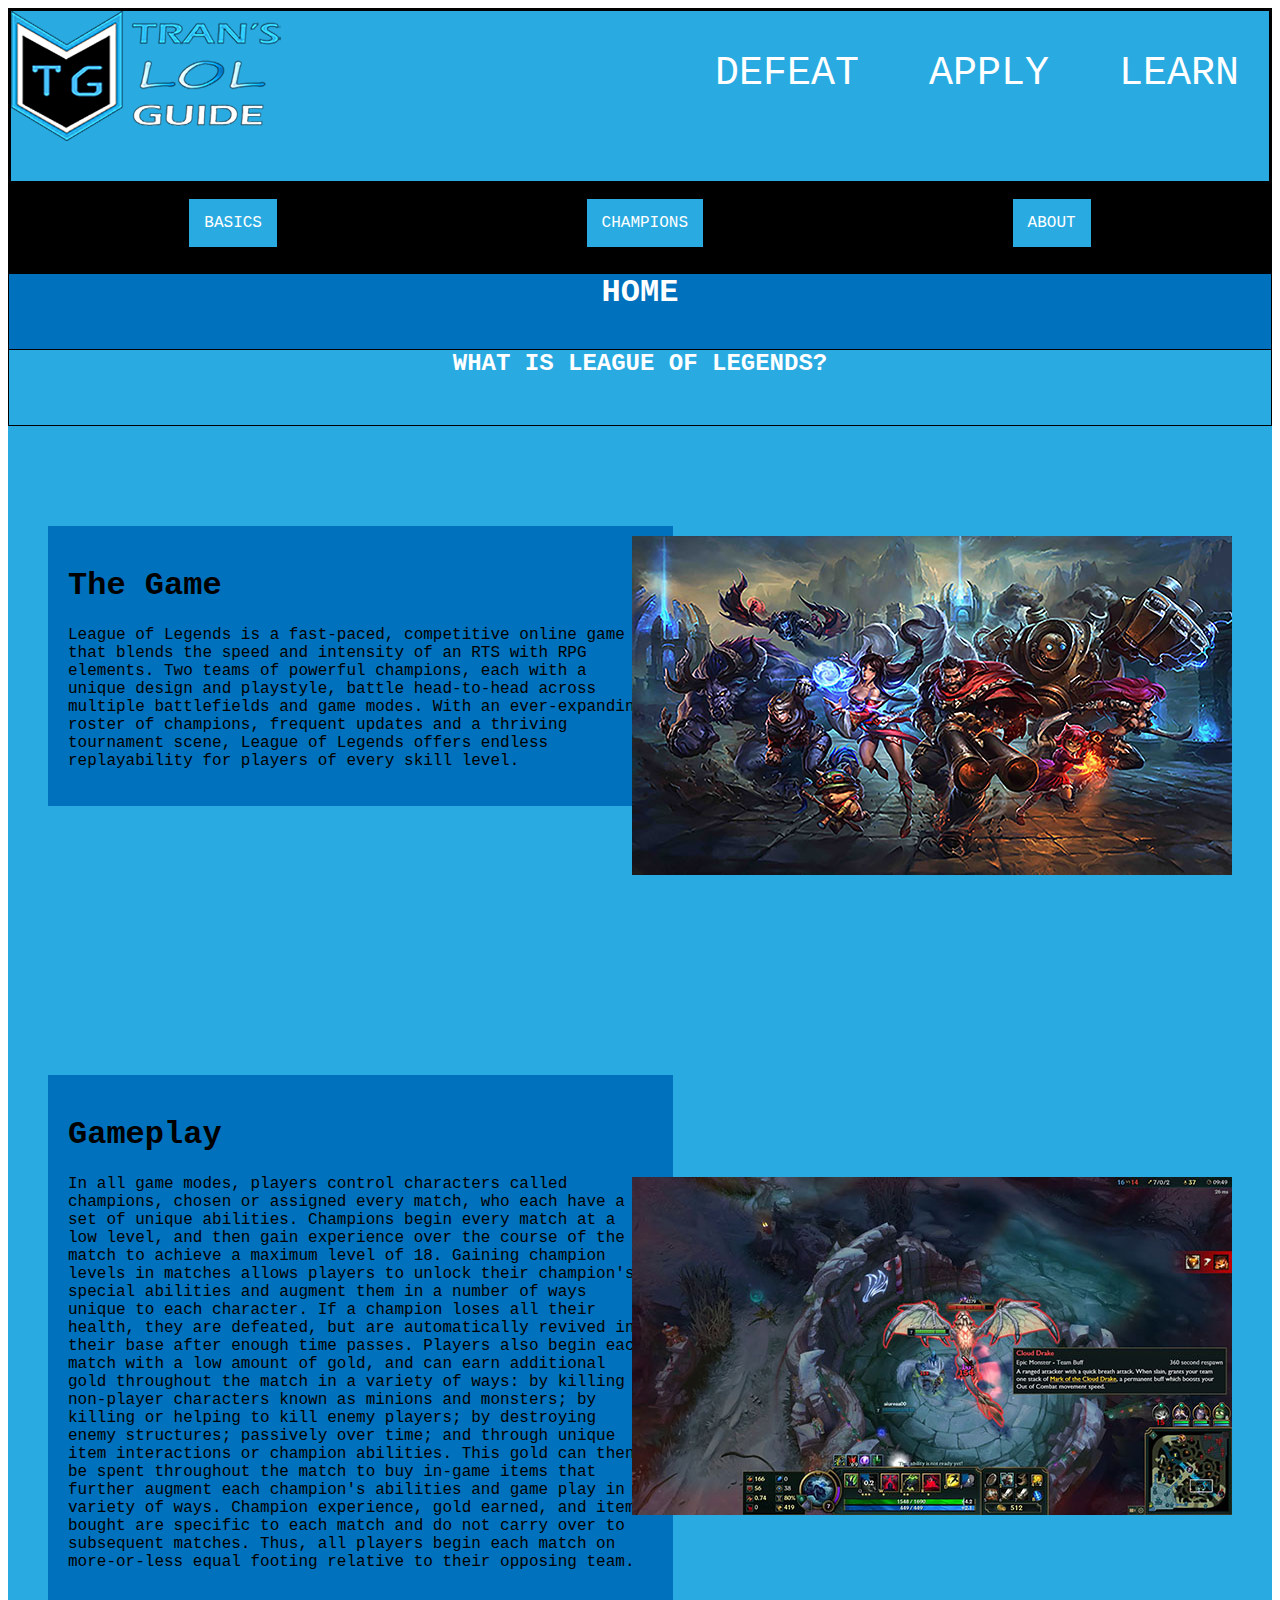
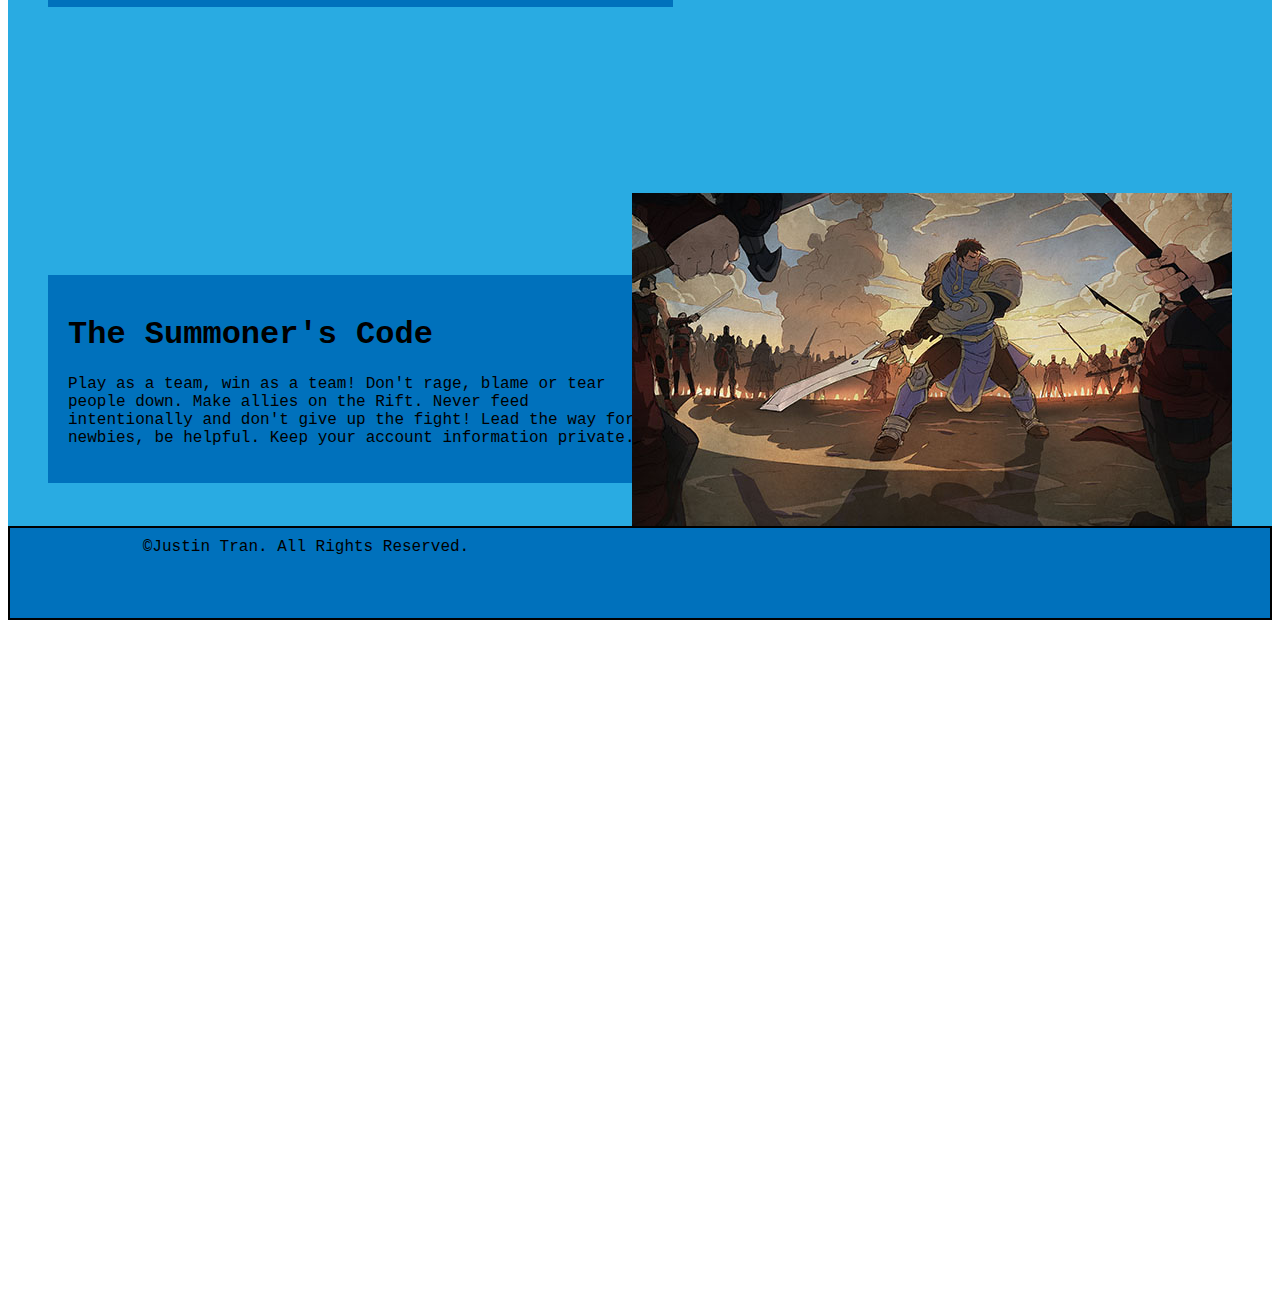
<file: index.html>
<!DOCTYPE html>
<html>
<head>
	<link rel="stylesheet" type="text/css" href="css/style.css"/>
	<title>Justin Tran's League of Legends Guide</title>
</head>
<body>
	<header>
		<section class="learn">
	<a href="file:///C:/Users/sjcsweb/Desktop/logodesign/index.html">
	<img src="images/logo1.png">
	</a>
	<ul class="apply">LEARN</ul>
	<ul class="apply">APPLY</ul>
	<ul class="apply">DEFEAT</ul>
		</section>
	</header>
		<section class="basics">
			<a href="file:///C:/Users/sjcsweb/Desktop/logodesign/index2.html" class="champions" id="ab">BASICS</a>
			<a href="file:///C:/Users/sjcsweb/Desktop/logodesign/index3.html" class="champions" id="ab">CHAMPIONS</a>
			<a href="file:///C:/Users/sjcsweb/Desktop/logodesign/index4.html" class="champions" id="ab">ABOUT</a>
		</section>
	<h1 class="home">
		HOME
	</h1>
	<h2 class="what">
		WHAT IS LEAGUE OF LEGENDS?
	</h2>
	<div class="wrapper">
		<section>
		<article class="game1">
			<header>
			<h1>The Game</h1>
			<p>League of Legends is a fast-paced, competitive online game that blends the speed and intensity of an RTS with RPG elements. Two teams of powerful champions, each with a unique design and playstyle, battle head-to-head across multiple battlefields and game modes. With an ever-expanding roster of champions, frequent updates and a thriving tournament scene, League of Legends offers endless replayability for players of every skill level.</p>
			</header>
		</article>
		</section>
		<img src="images/maxresdefault.jpg" id="lol" class="imagestyle1">
		<section>
			<article class="game2">
				<header>
					<h1>Gameplay</h1>
				<p>In all game modes, players control characters called champions, chosen or assigned every match, who each have a set of unique abilities. Champions begin every match at a low level, and then gain experience over the course of the match to achieve a maximum level of 18. Gaining champion levels in matches allows players to unlock their champion's special abilities and augment them in a number of ways unique to each character. If a champion loses all their health, they are defeated, but are automatically revived in their base after enough time passes. Players also begin each match with a low amount of gold, and can earn additional gold throughout the match in a variety of ways: by killing non-player characters known as minions and monsters; by killing or helping to kill enemy players; by destroying enemy structures; passively over time; and through unique item interactions or champion abilities. This gold can then be spent throughout the match to buy in-game items that further augment each champion's abilities and game play in a variety of ways. Champion experience, gold earned, and items bought are specific to each match and do not carry over to subsequent matches. Thus, all players begin each match on more-or-less equal footing relative to their opposing team.</p>
				</header>
			</article>
		</section>
		<img src="images/dragon.jpg" id="lol" class="imagestyle2">
		<section>
			<article class="game3">
				<header>
					<h1>The Summoner's Code</h1>
				<p>Play as a team, win as a team! Don't rage, blame or tear people down. Make allies on the Rift. Never feed intentionally and don't give up the fight! Lead the way for newbies, be helpful. Keep your account information private.</p>
				</header>
			</article>
		</section>
		<img src="images/4.jpg" id="lol" class="imagestyle3">
	</div>
	<footer>©Justin Tran. All Rights Reserved.</footer>
</body>
</html>
</file>
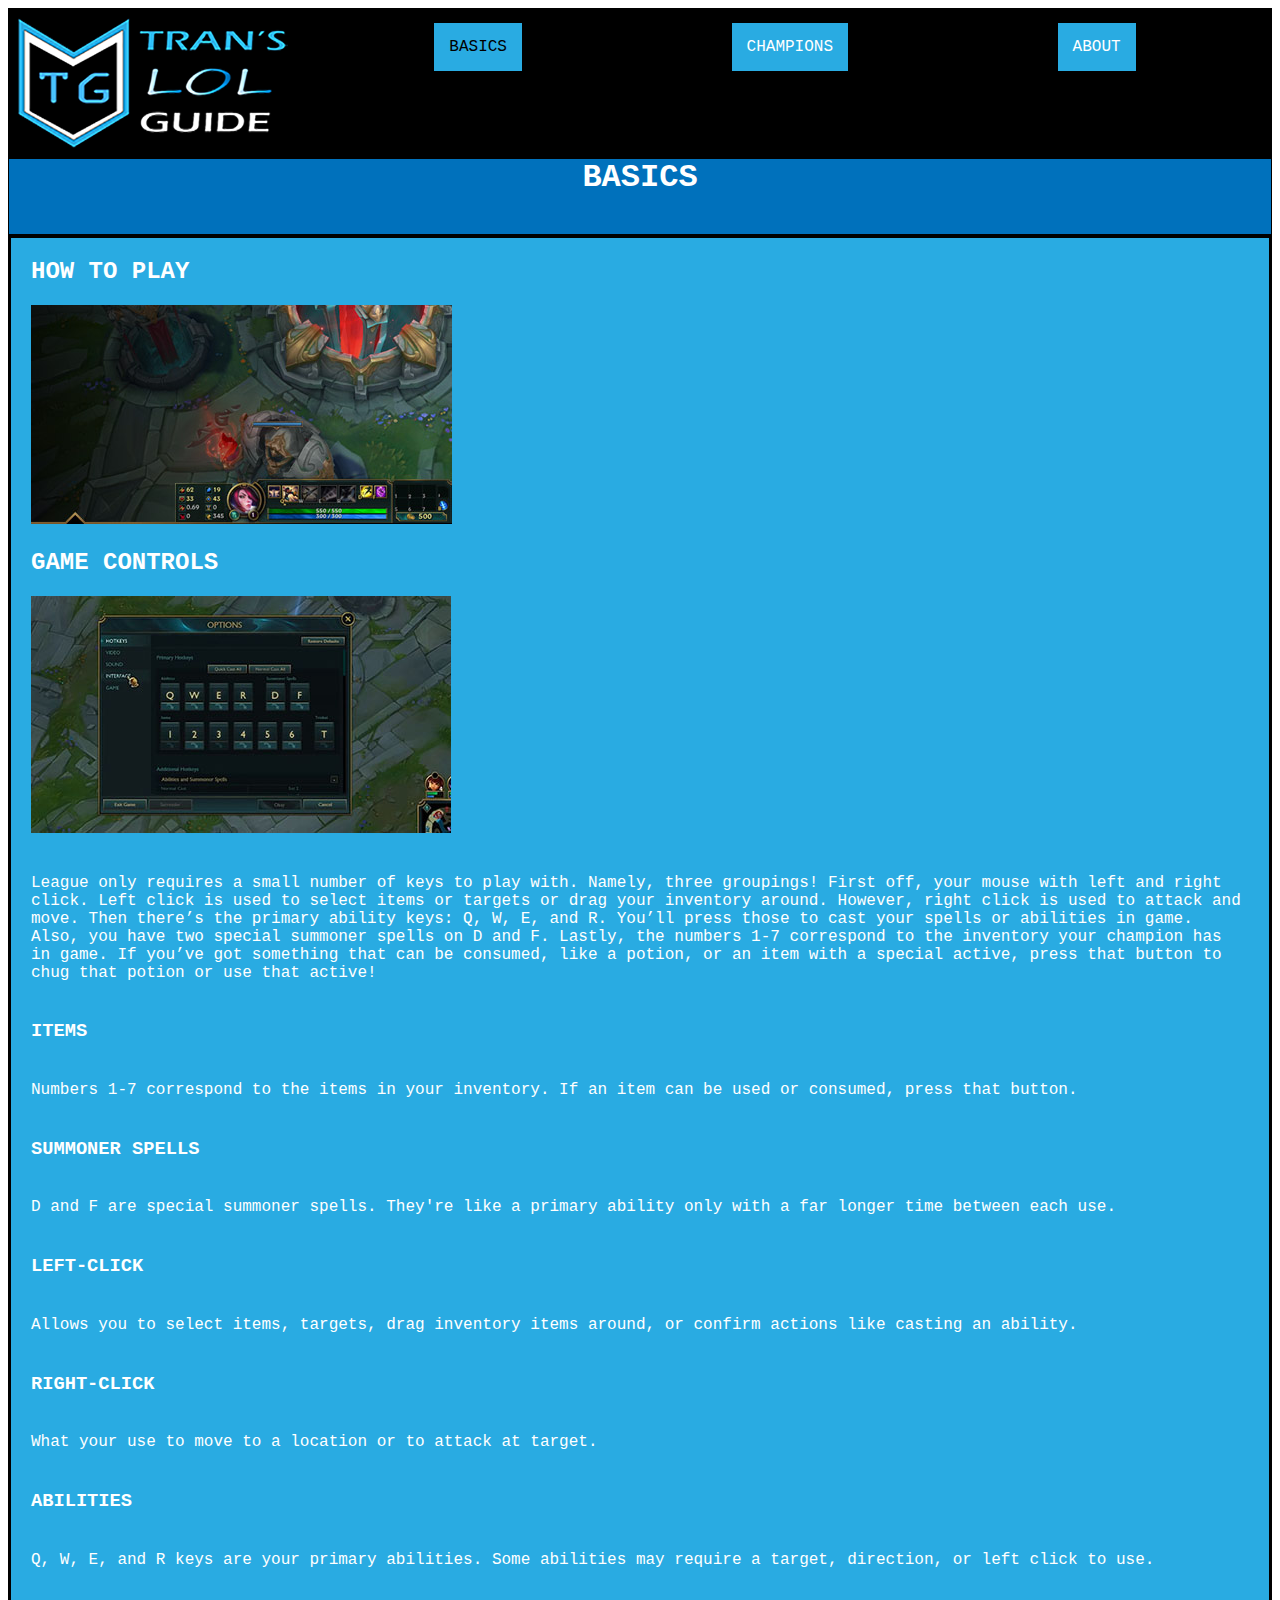
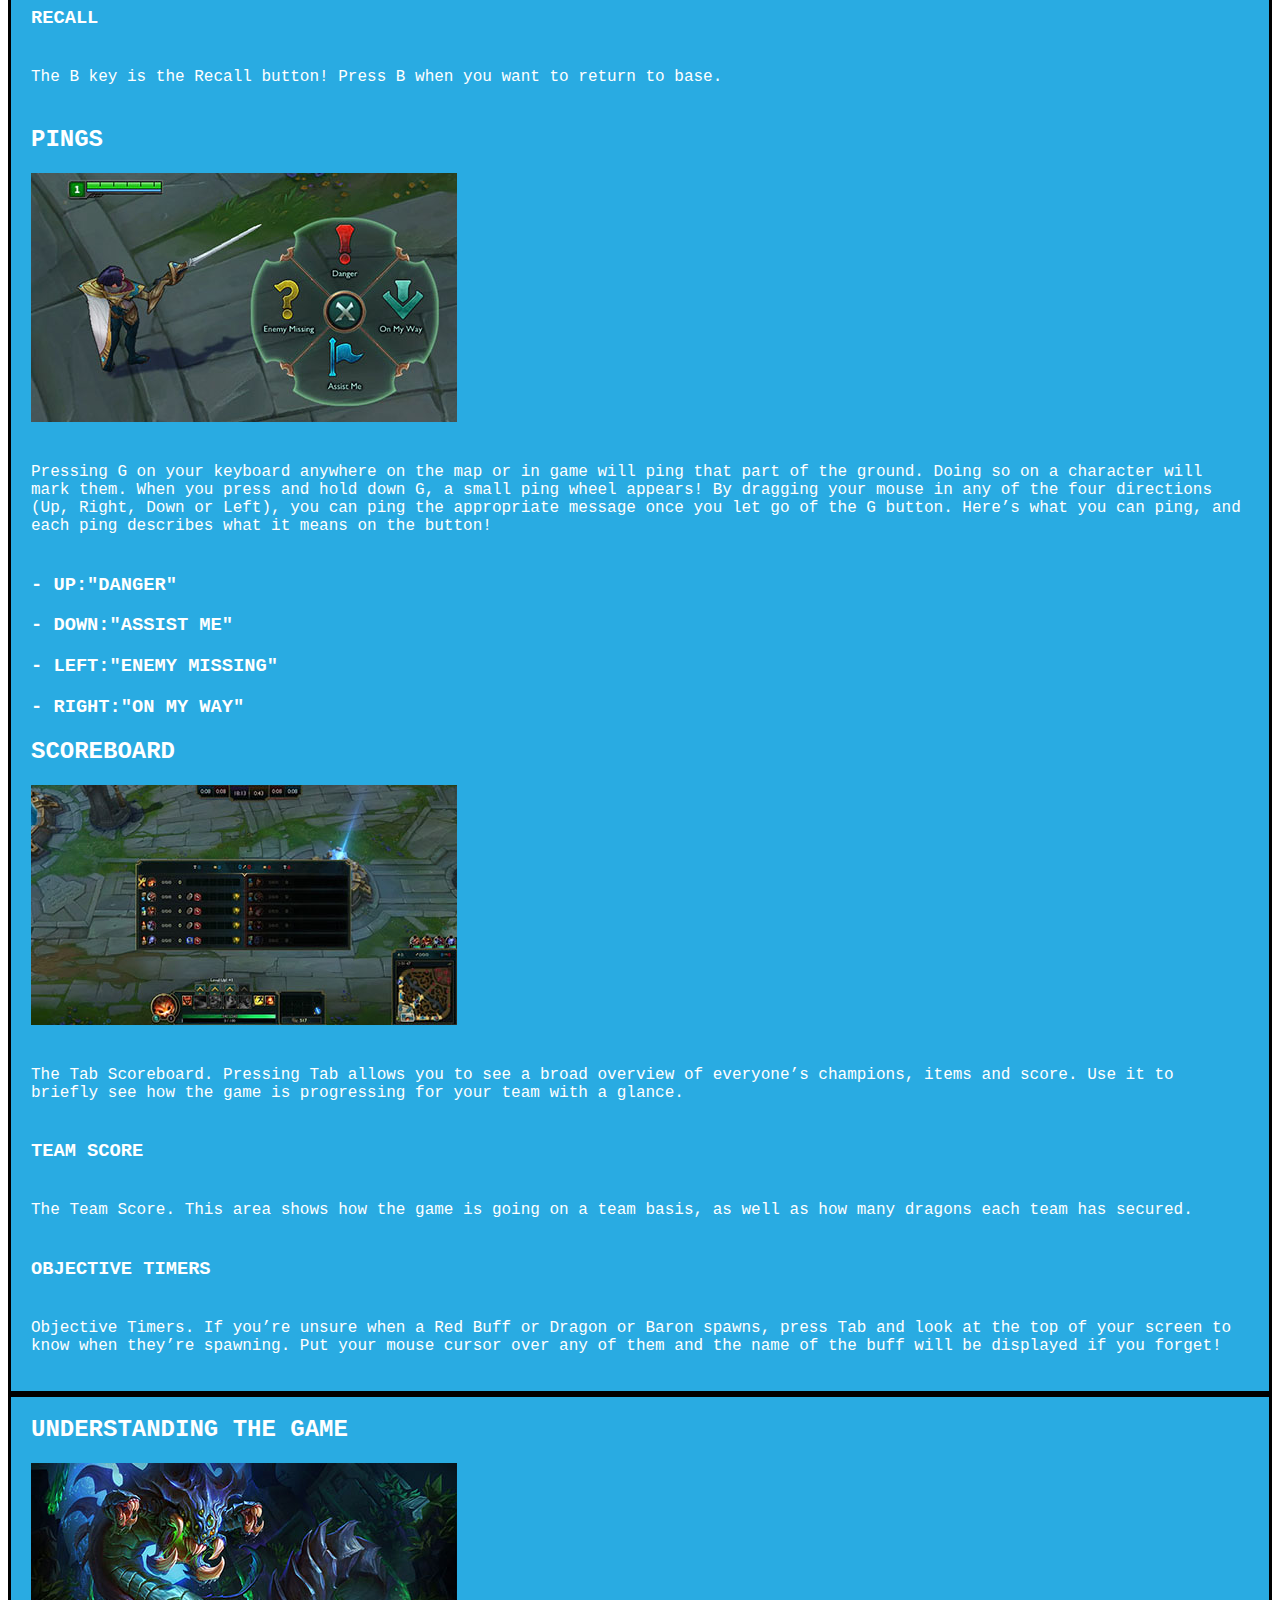
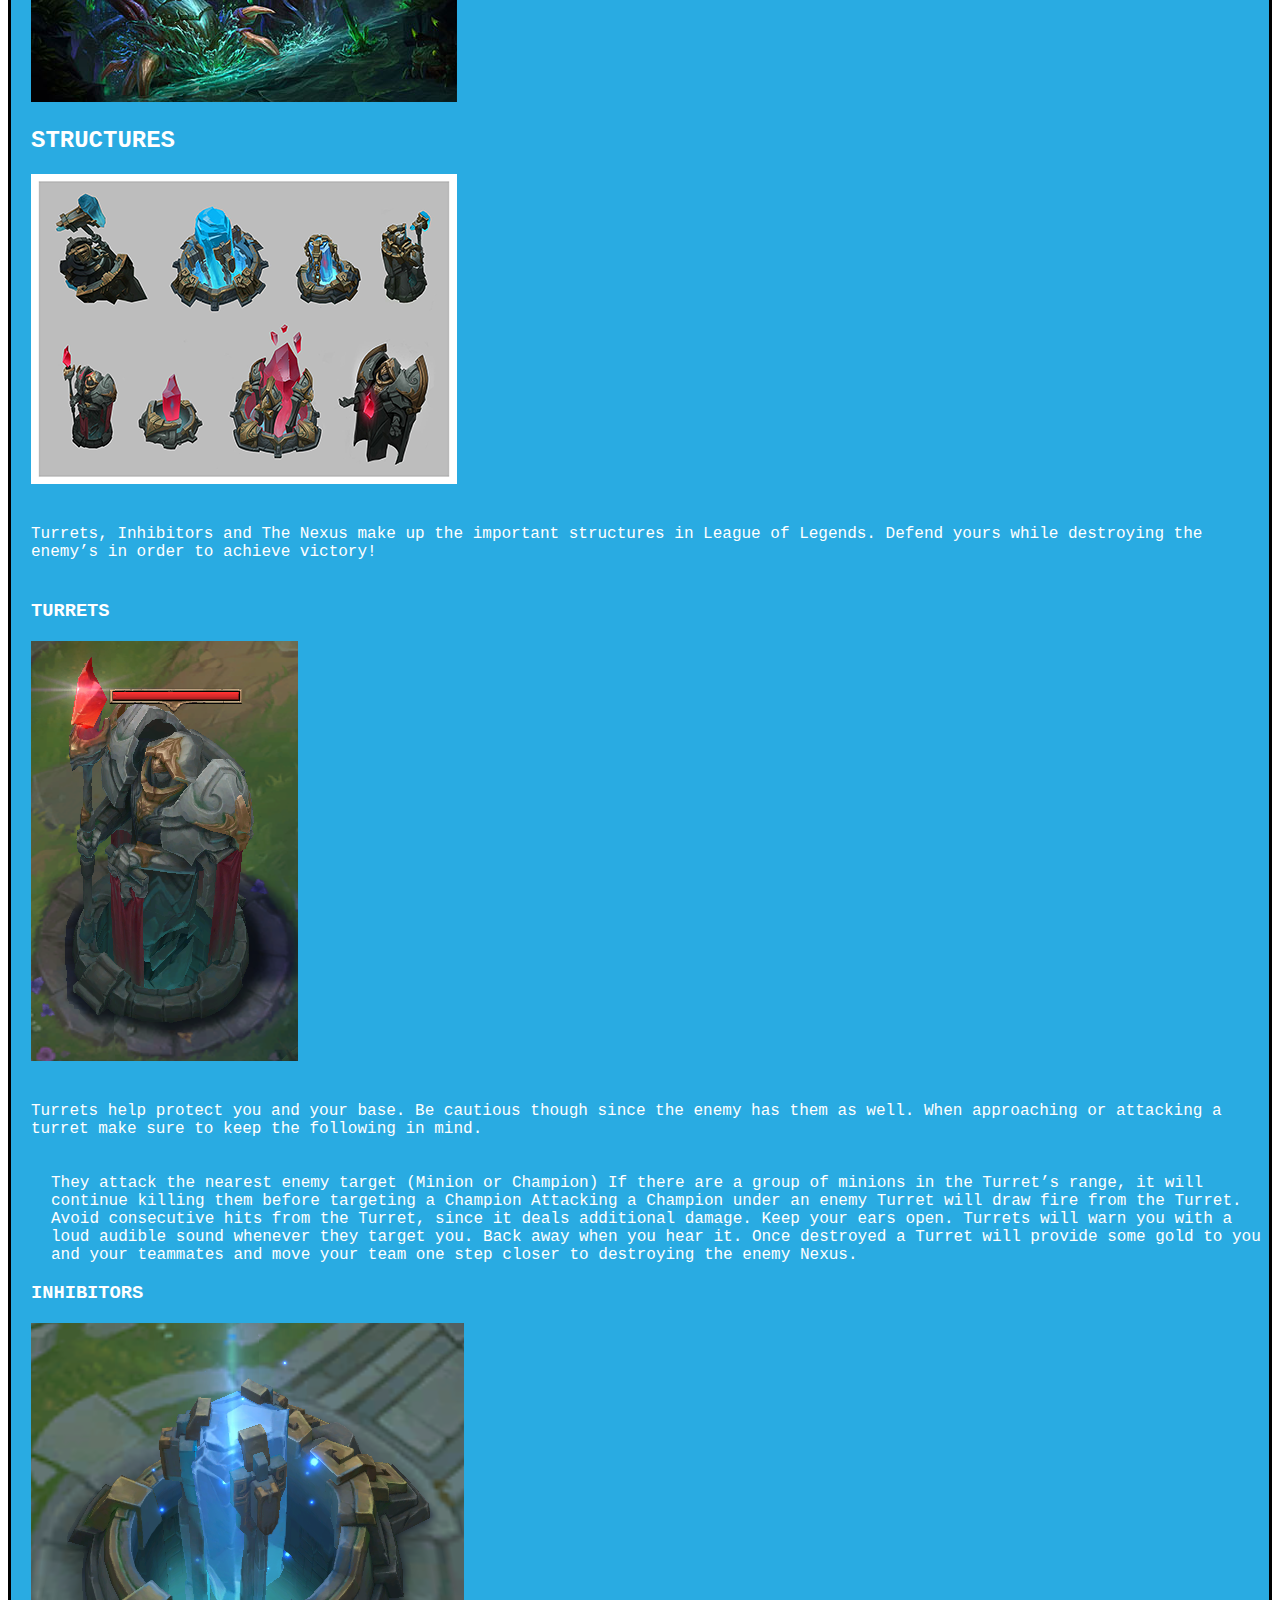
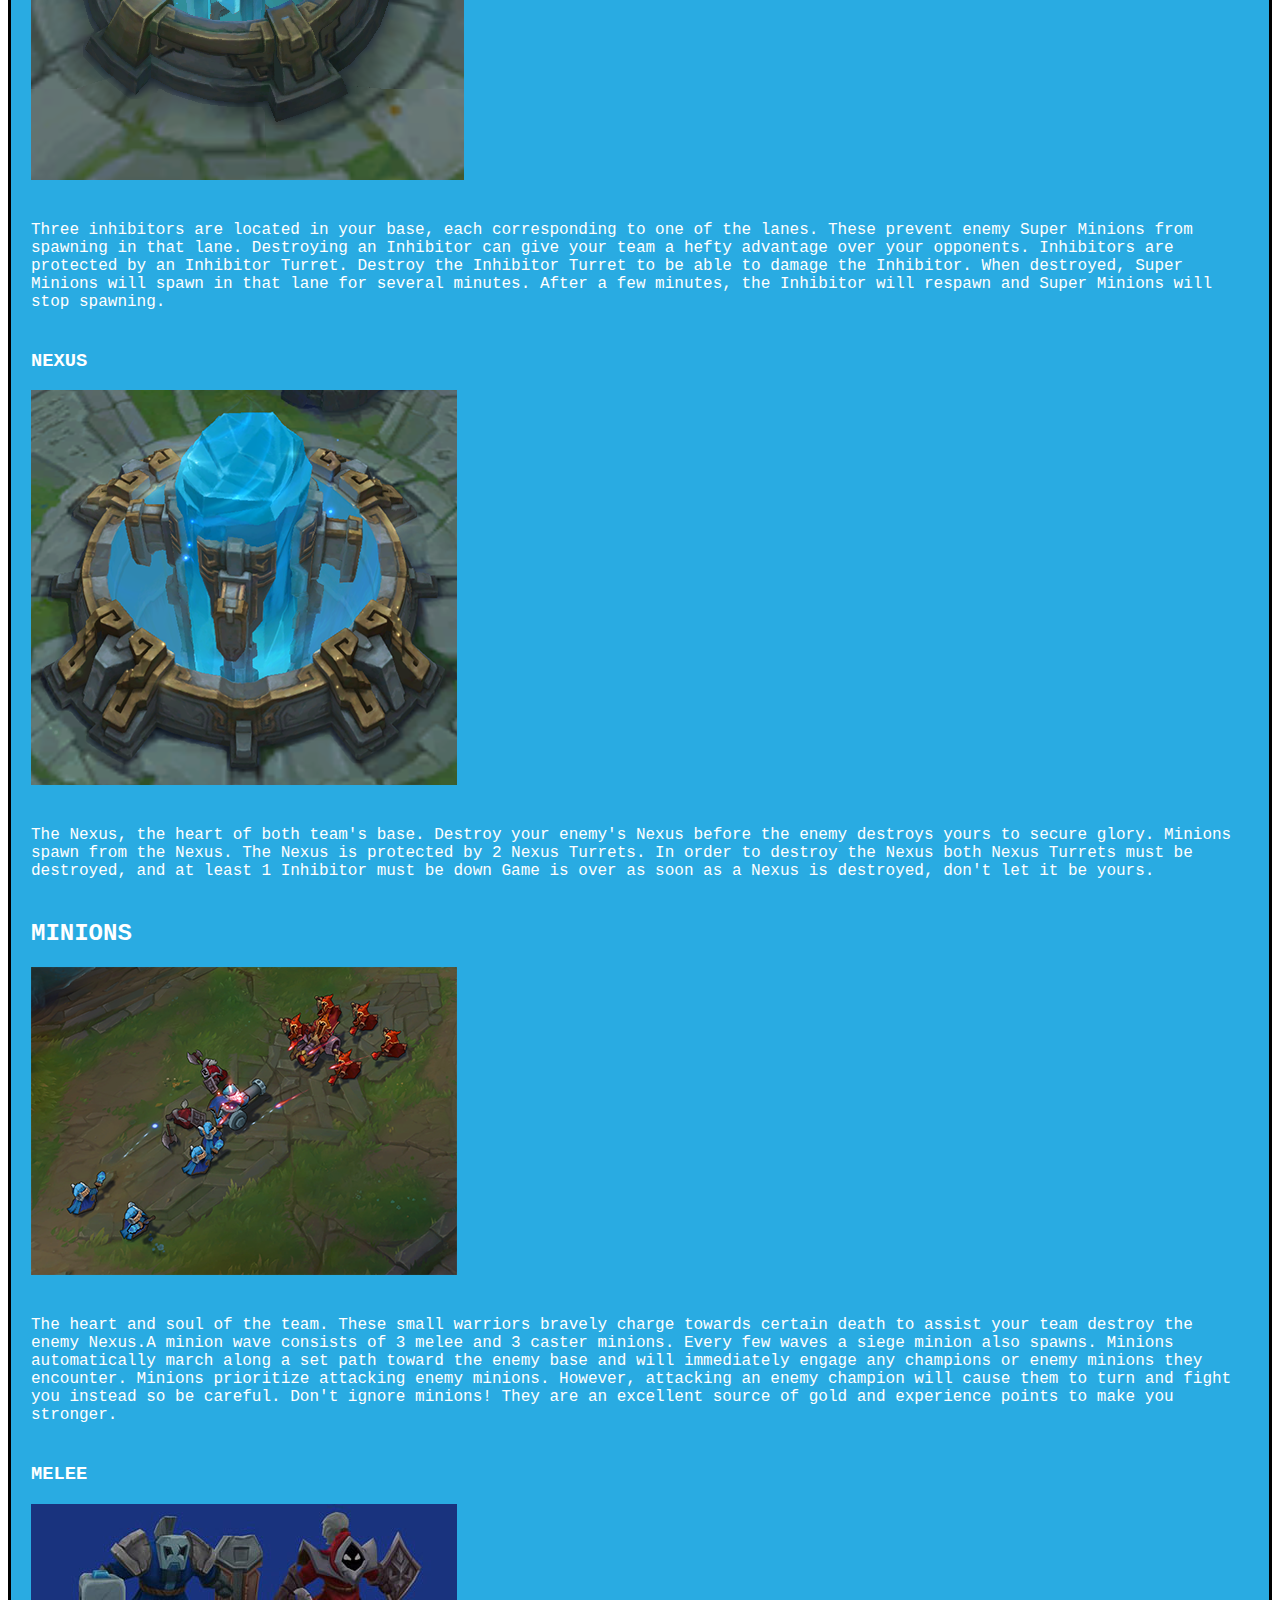
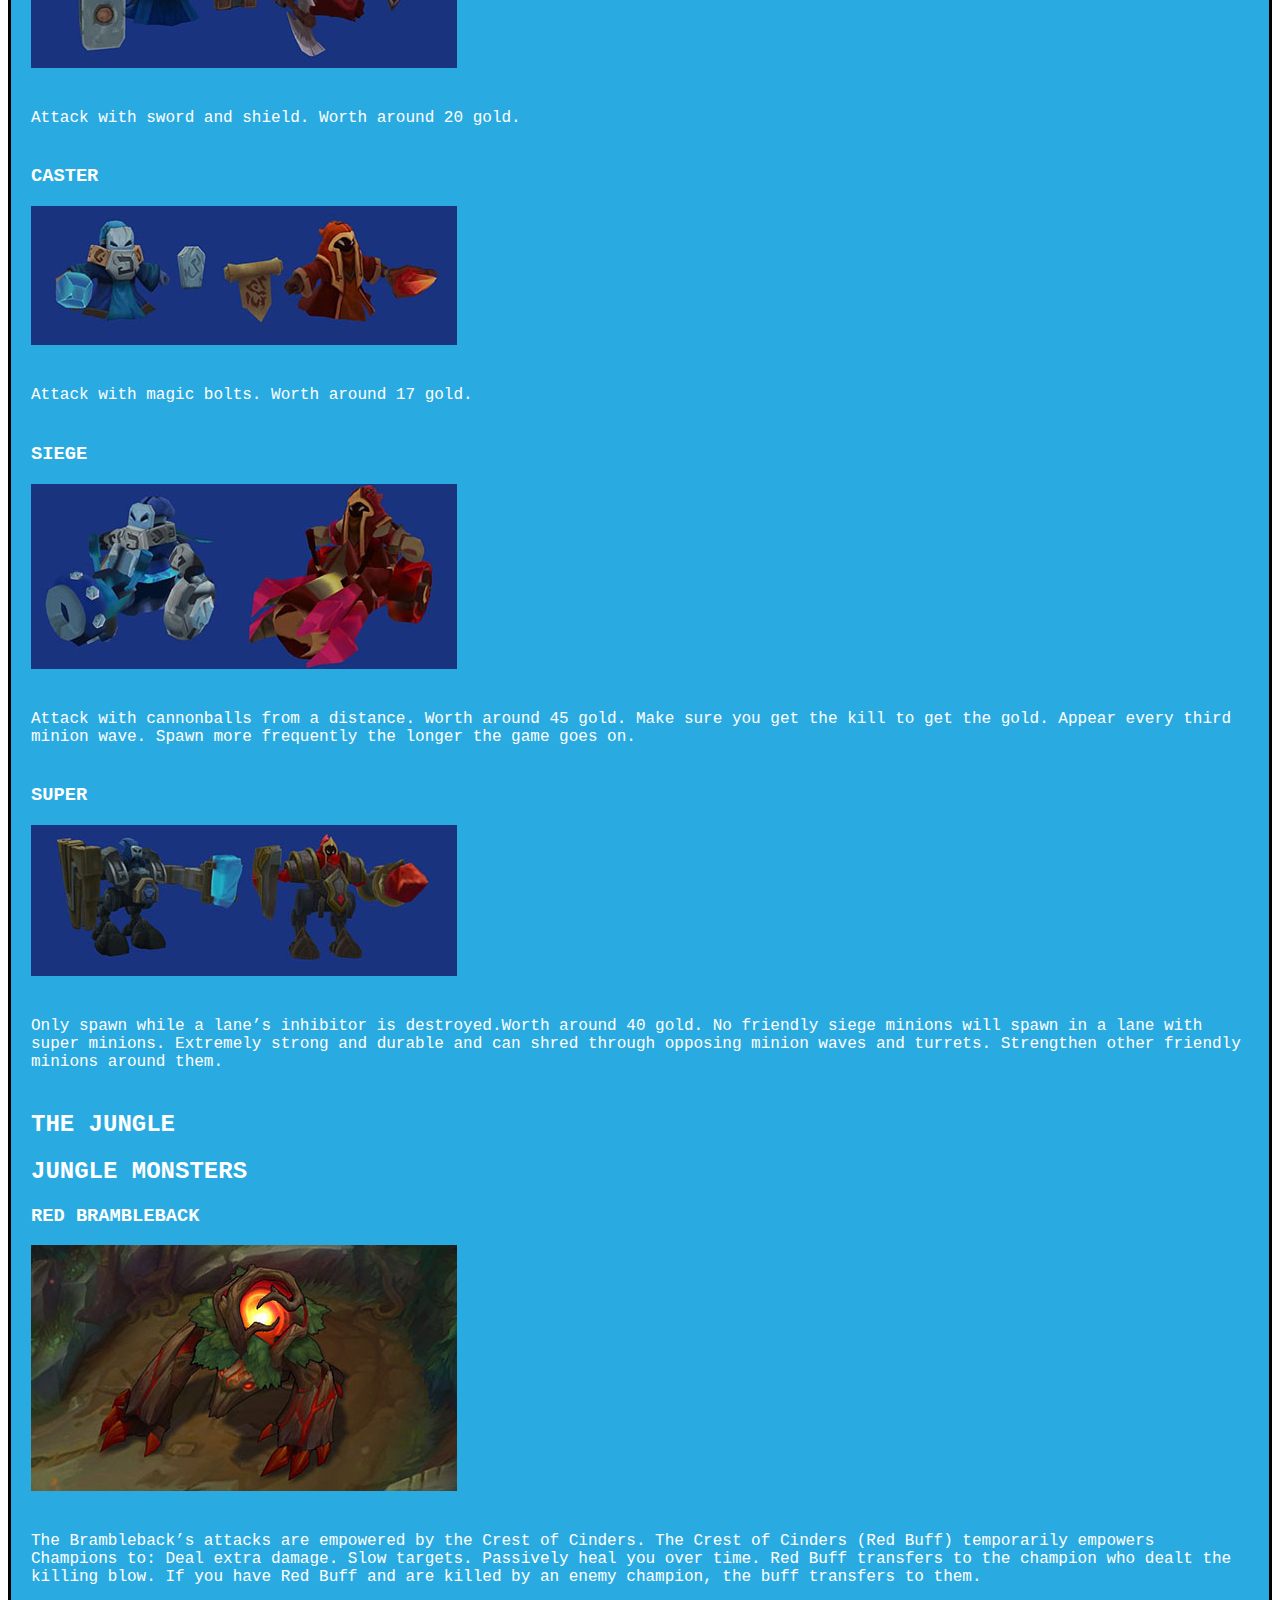
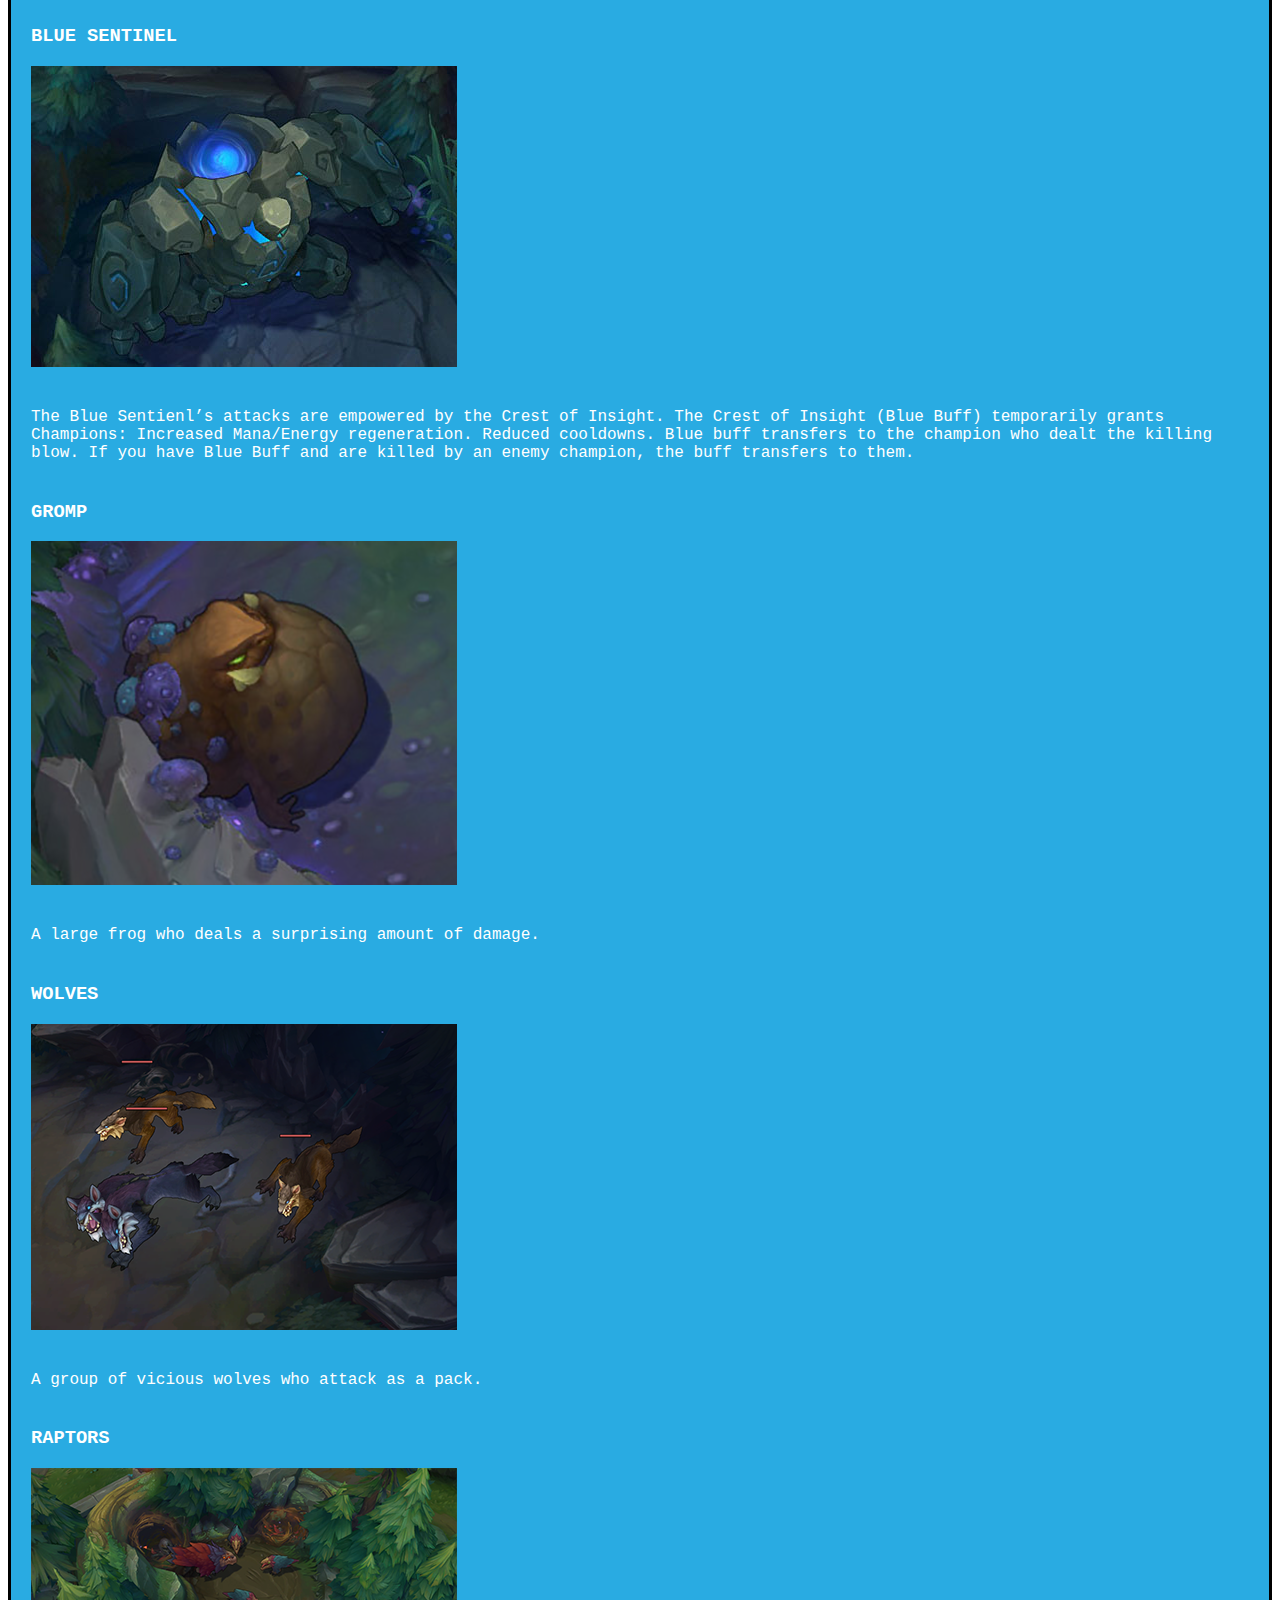
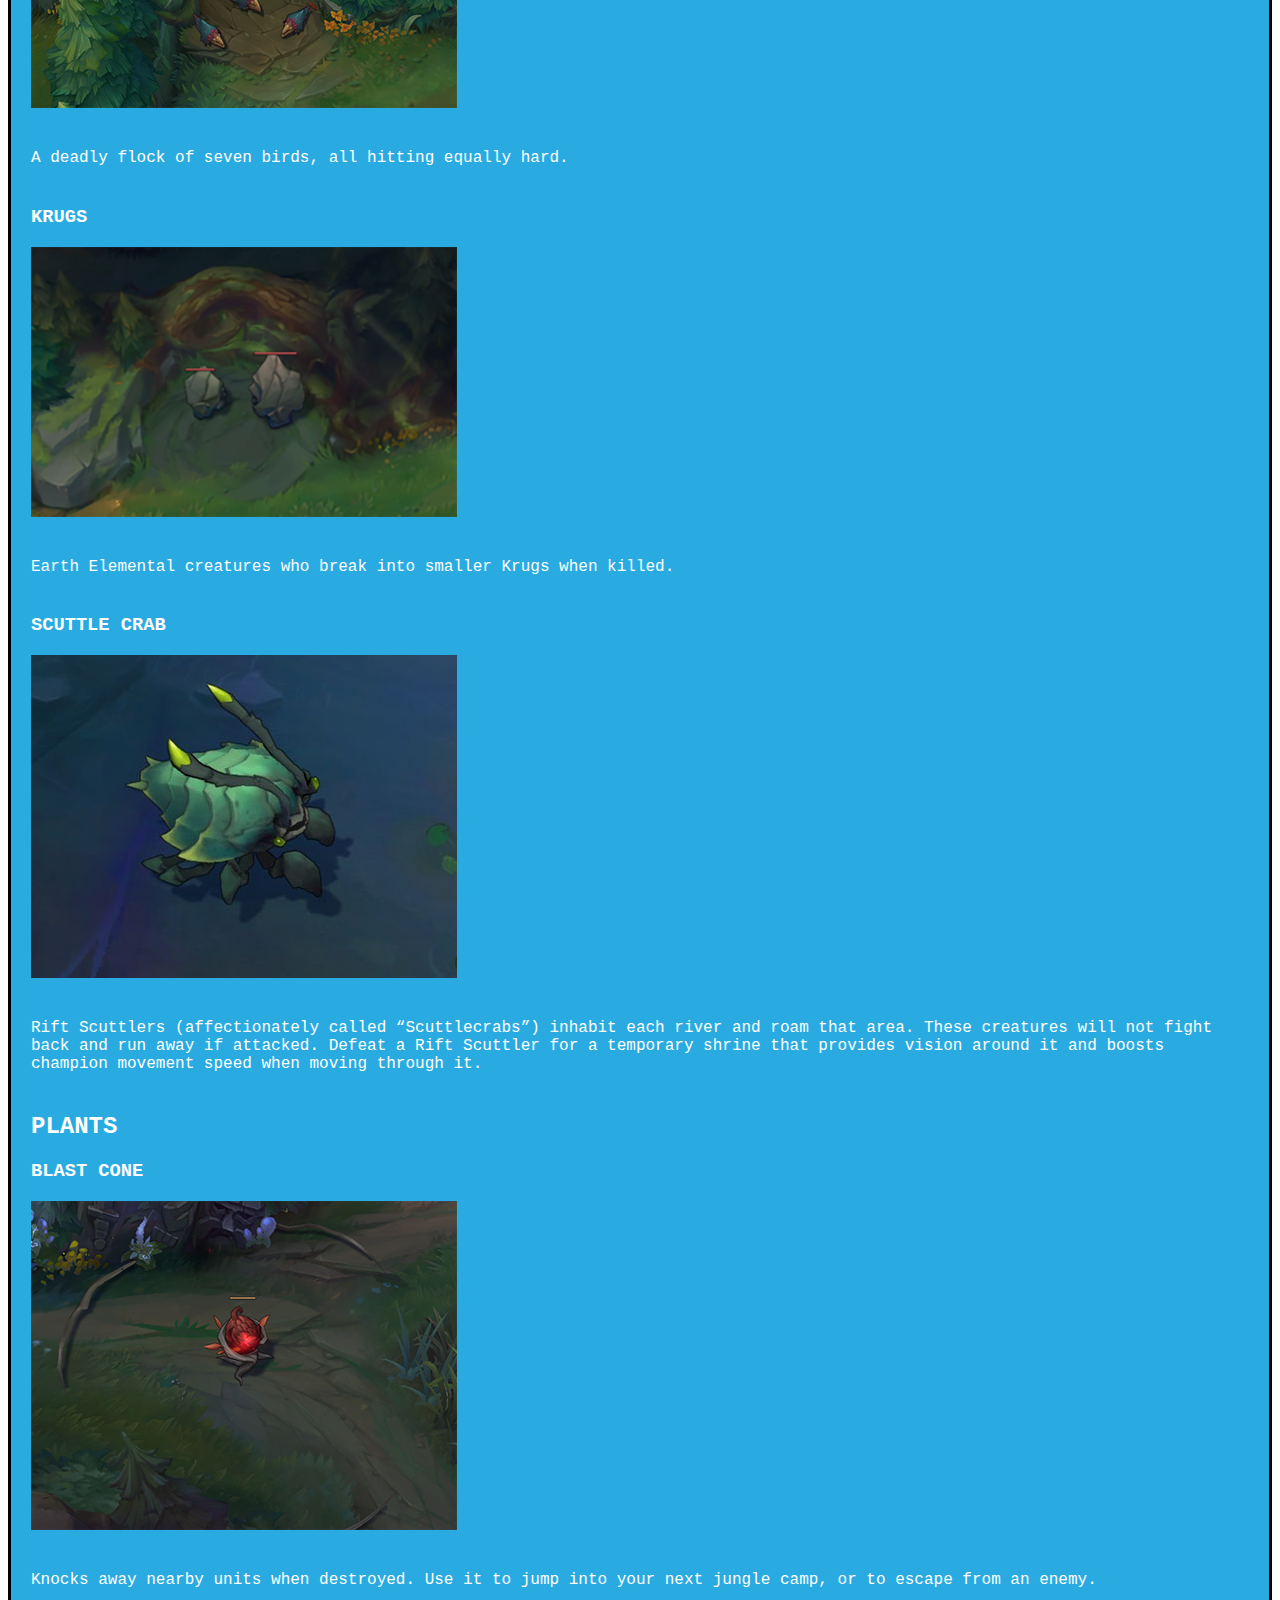
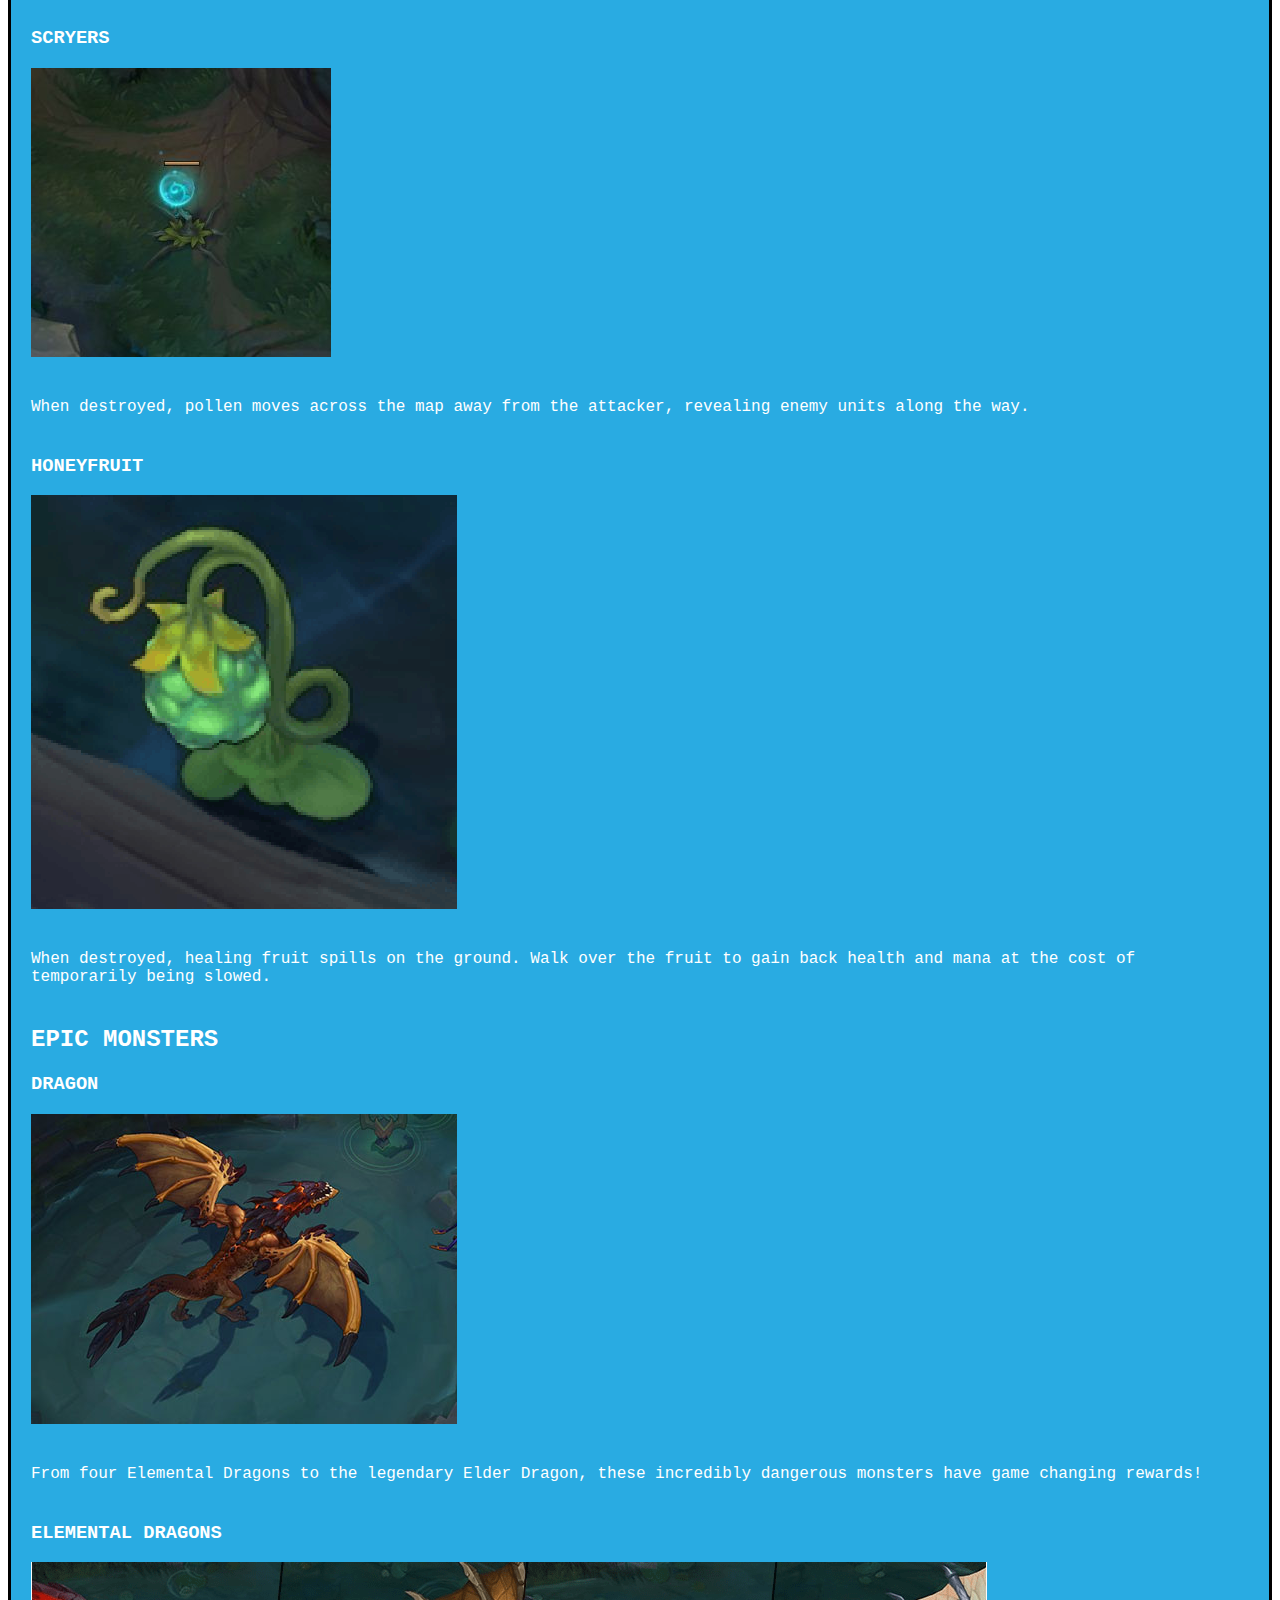
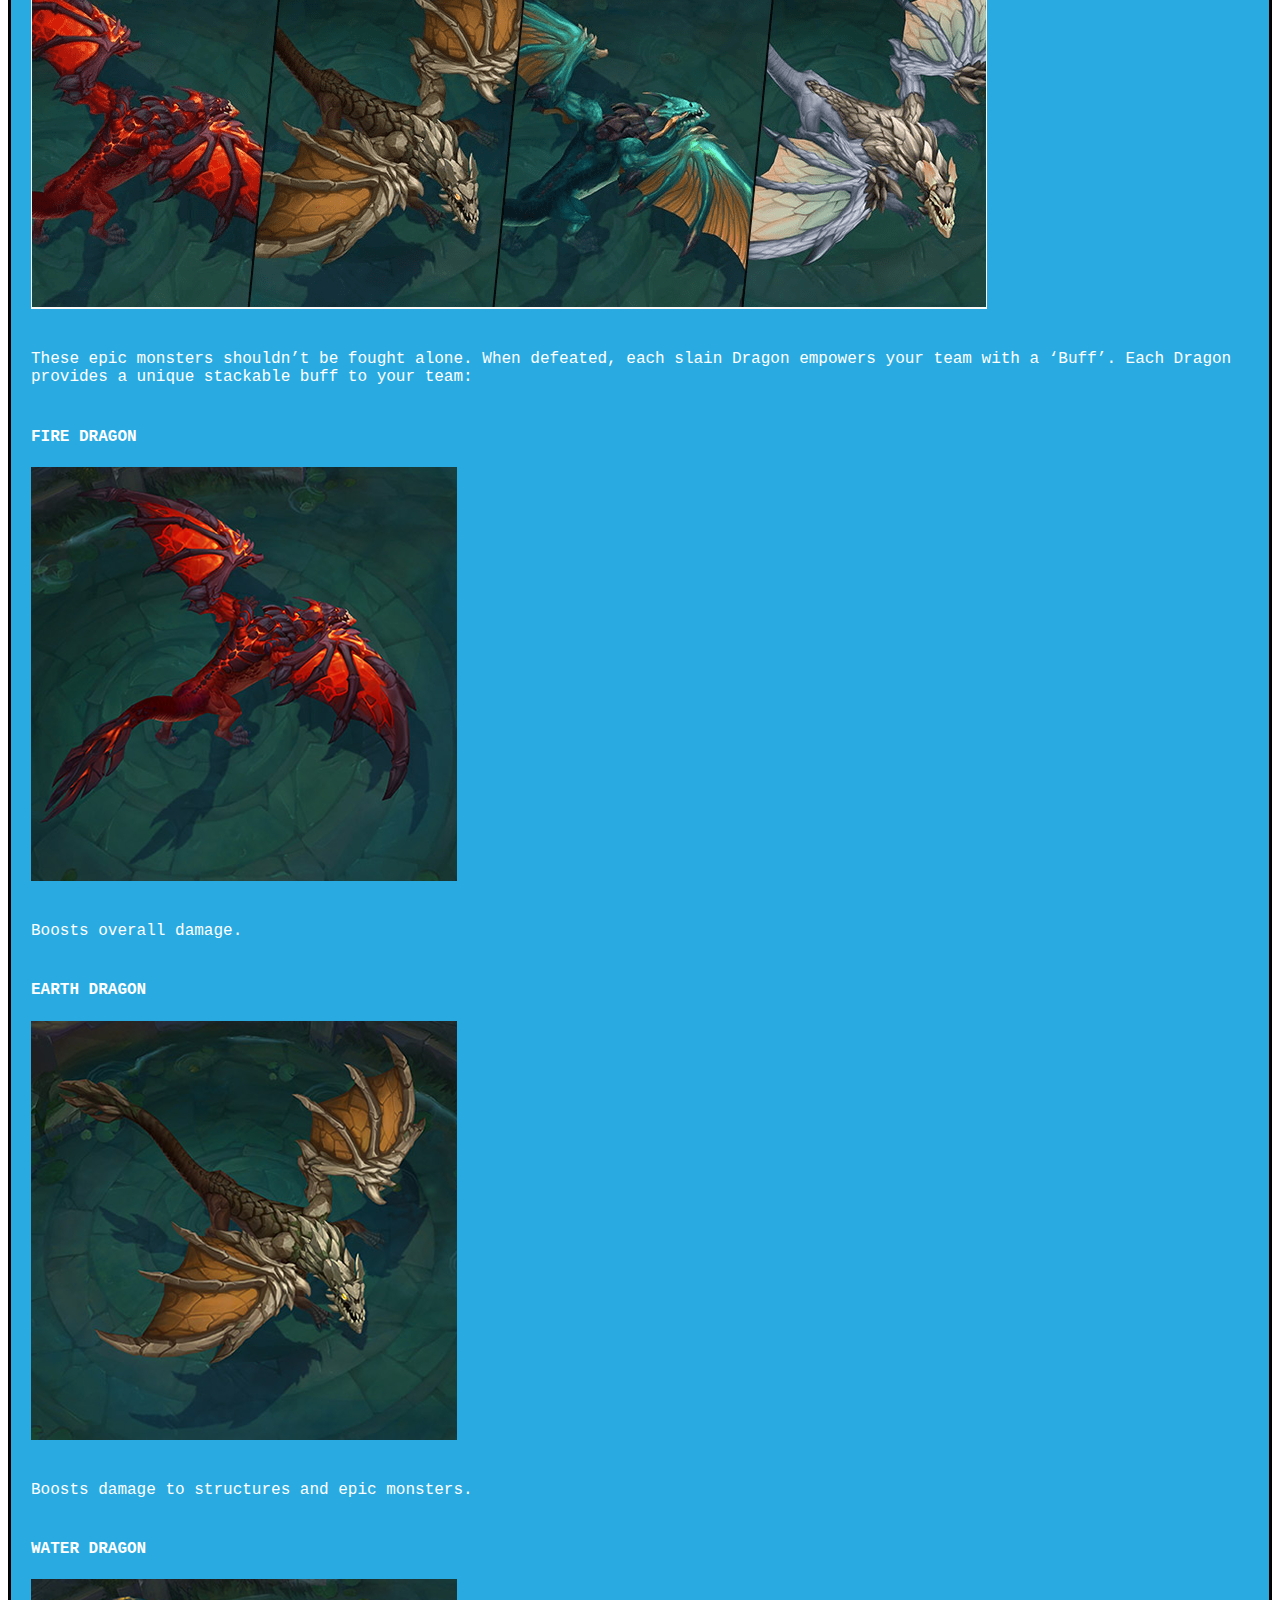
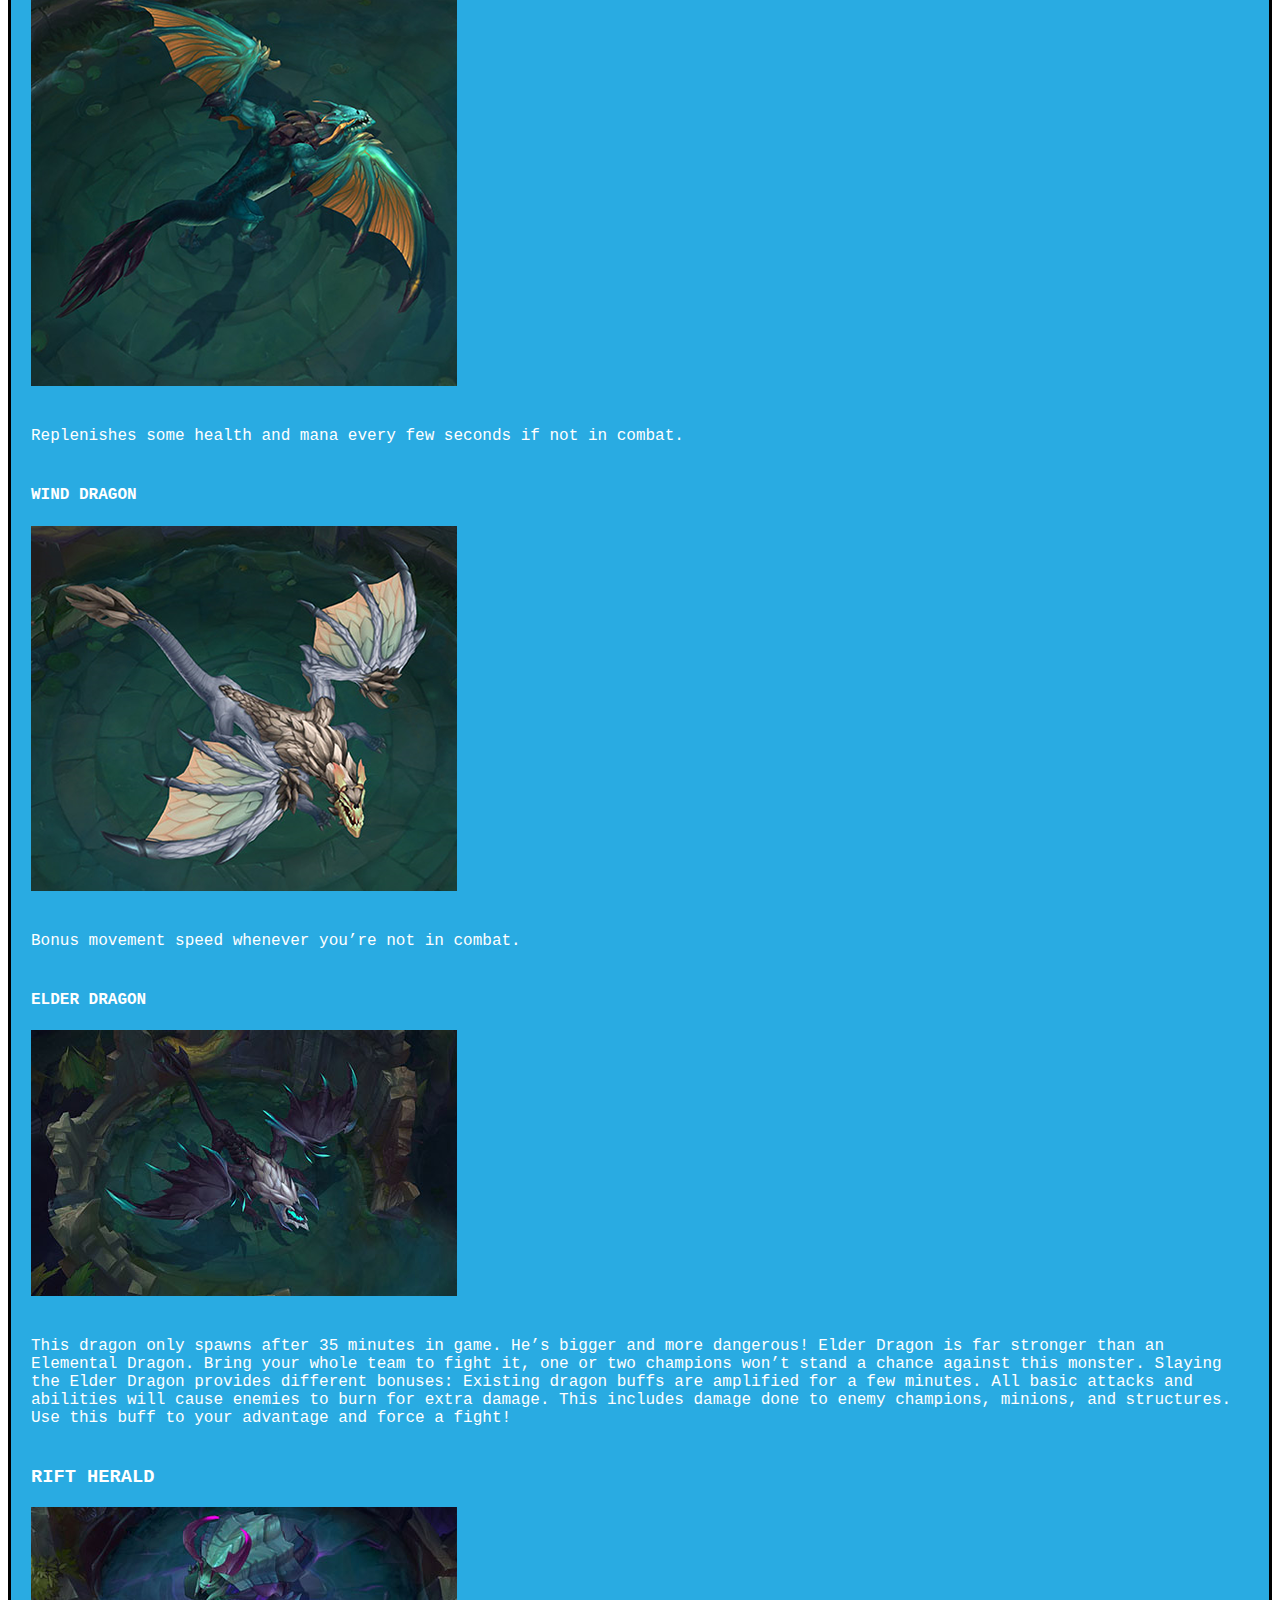
<file: index2.html>
<!DOCTYPE html>
<html>
<head>
	<link rel="stylesheet" type="text/css" href="css/style2.css"/>
	<meta name="viewport" content="width=device-width, initial-scale=1.0"/>
	<title></title>
</head>
<body>
	<header>
		<section class="top">
			<a href="index.html">
			<img src="images/logo1.png" class="logo">
			</a>
			<a href="index2.html" class="champions2" id="ab">BASICS</a>
			<a href="index3.html" class="champions" id="ab">CHAMPIONS</a>
			<a href="index4.html" class="champions" id="ab">ABOUT</a>
		</section>
	</header>
		</section>
			<h1 class="basics">BASICS</h1>
		<section>
		<section class="control">
			<h2>HOW TO PLAY</h2>
			<img src="images/howtoplay.jpeg">
			<h2>GAME CONTROLS</h2>
			<img src="images/controls.jpeg">
				<p id="p">League only requires a small number of keys to play with. Namely, three groupings! First off, your mouse with left and right click. Left click is used to select items or targets or drag your inventory around. However, right click is used to attack and move. Then there’s the primary ability keys: Q, W, E, and R. You’ll press those to cast your spells or abilities in game. Also, you have two special summoner spells on D and F. Lastly, the numbers 1-7 correspond to the inventory your champion has in game. If you’ve got something that can be consumed, like a potion, or an item with a special active, press that button to chug that potion or use that active!</p>
			<h3 id="h3">ITEMS</h3>
				<p id="p">Numbers 1-7 correspond to the items in your inventory. If an item can be used or consumed, press that button.</p>
			<h3 id="h3">SUMMONER SPELLS</h3>
				<p id="p">D and F are special summoner spells. They're like a primary ability only with a far longer time between each use.</p>
			<h3 id="h3">LEFT-CLICK</h3>
				<p id="p">Allows you to select items, targets, drag inventory items around, or confirm actions like casting an ability.</p>
			<h3 id="h3">RIGHT-CLICK</h3>
				<p id="p">What your use to move to a location or to attack at target.</p>
			<h3 id="h3">ABILITIES</h3>
				<p id="p">Q, W, E, and R keys are your primary abilities. Some abilities may require a target, direction, or left click to use.</p>
			<h3 id="h3">RECALL</h3>
				<p id="p">The B key is the Recall button! Press B when you want to return to base.</p>
			<h2>PINGS</h2>
			<img src="images/ping.jpeg">
			<p id="p">Pressing G on your keyboard anywhere on the map or in game will ping that part of the ground. Doing so on a character will mark them. When you press and hold down G, a small ping wheel appears! By dragging your mouse in any of the four directions (Up, Right, Down or Left), you can ping the appropriate message once you let go of the G button. Here’s what you can ping, and each ping describes what it means on the button!</p>
			<h3 id="h3">- UP:"DANGER"</h3>
			<h3 id="h3">- DOWN:"ASSIST ME"</h3>	
			<h3 id="h3">- LEFT:"ENEMY MISSING"</h3>
			<h3 id="h3">- RIGHT:"ON MY WAY"</h3>
			<h2>SCOREBOARD</h2>
			<img src="images/scoreboard.jpeg">
			<p id="p">The Tab Scoreboard. Pressing Tab allows you to see a broad overview of everyone’s champions, items and score. Use it to briefly see how the game is progressing for your team with a glance.</p>
			<h3 id="h3">TEAM SCORE</h3>
				<p id="p">The Team Score. This area shows how the game is going on a team basis, as well as how many dragons each team has secured.</p>
			<h3 id="h3">OBJECTIVE TIMERS</h3>
				<p id="p">Objective Timers. If you’re unsure when a Red Buff or Dragon or Baron spawns, press Tab and look at the top of your screen to know when they’re spawning. Put your mouse cursor over any of them and the name of the buff will be displayed if you forget!</p>
		</section>
		<section class="control">
			<h2>UNDERSTANDING THE GAME</h2>
			<img src="images/baron.jpeg">
			<h2>STRUCTURES</h2>
			<img src="images/structure.png">
				<p id="p">Turrets, Inhibitors and The Nexus make up the important structures in League of Legends. Defend yours while destroying the enemy’s in order to achieve victory!</p>
			<h3 id="h3">TURRETS</h3>
			<img src="images/turret.png">
				<p id="p">Turrets help protect you and your base. Be cautious though since the enemy has them as well. When approaching or attacking a turret make sure to keep the following in mind.
				<ul>They attack the nearest enemy target (Minion or Champion)
				If there are a group of minions in the Turret’s range, it will continue killing them before targeting a Champion
				Attacking a Champion under an enemy Turret will draw fire from the Turret.
				Avoid consecutive hits from the Turret, since it deals additional damage.
				Keep your ears open. Turrets will warn you with a loud audible sound whenever they target you. Back away when you hear it.
				Once destroyed a Turret will provide some gold to you and your teammates and move your team one step closer to destroying the enemy Nexus.</ul></p>
			<h3 id="h3">INHIBITORS</h3>
			<img src="images/inhib.png">
				<p id="p">Three inhibitors are located in your base, each corresponding to one of the lanes. These prevent enemy Super Minions from spawning in that lane. Destroying an Inhibitor can give your team a hefty advantage over your opponents. Inhibitors are protected by an Inhibitor Turret.
				Destroy the Inhibitor Turret to be able to damage the Inhibitor.
				When destroyed, Super Minions will spawn in that lane for several minutes.
				After a few minutes, the Inhibitor will respawn and Super Minions will stop spawning.</p>
			<h3 id="h3">NEXUS</h3>
			<img src="images/nexus.png">
				<p id="p">The Nexus, the heart of both team's base. Destroy your enemy's Nexus before the enemy destroys yours to secure glory. Minions spawn from the Nexus.
				The Nexus is protected by 2 Nexus Turrets.
				In order to destroy the Nexus both Nexus Turrets must be destroyed, and at least 1 Inhibitor must be down
				Game is over as soon as a Nexus is destroyed, don't let it be yours.</p>
			<h2>MINIONS</h2>
			<img src="images/minions.png">
				<p id="p">The heart and soul of the team. These small warriors bravely charge towards certain death to assist your team destroy the enemy Nexus.A minion wave consists of 3 melee and 3 caster minions. Every few waves a siege minion also spawns. Minions automatically march along a set path toward the enemy base and will immediately engage any champions or enemy minions they encounter. Minions prioritize attacking enemy minions. However, attacking an enemy champion will cause them to turn and fight you instead so be careful. Don't ignore minions! They are an excellent source of gold and experience points to make you stronger.</p>
			<h3>MELEE</h3>
			<img src="images/melee.jpeg">
				<p id="p">Attack with sword and shield. Worth around 20 gold.</p>
			<h3>CASTER</h3>
			<img src="images/caster.jpeg">
				<p id="p">Attack with magic bolts. Worth around 17 gold.</p>
			<h3>SIEGE</h3>
			<img src="images/siege.jpeg">
				<p id="p">Attack with cannonballs from a distance. Worth around 45 gold. Make sure you get the kill to get the gold. Appear every third minion wave. Spawn more frequently the longer the game goes on.</p>
			<h3>SUPER</h3>
			<img src="images/super.jpeg">
				<p id="p">Only spawn while a lane’s inhibitor is destroyed.Worth around 40 gold. No friendly siege minions will spawn in a lane with super minions. Extremely strong and durable and can shred through opposing minion waves and turrets. Strengthen other friendly minions around them.</p>
			<h2>THE JUNGLE</h2>
			<h2>JUNGLE MONSTERS</h2>
			<h3>RED BRAMBLEBACK</h3>
			<img src="images/red.jpeg">
			<p id="p">The Brambleback’s attacks are empowered by the Crest of Cinders. The Crest of Cinders (Red Buff) temporarily empowers Champions to: Deal extra damage. Slow targets. Passively heal you over time. Red Buff transfers to the champion who dealt the killing blow. If you have Red Buff and are killed by an enemy champion, the buff transfers to them.</p>
			<h3>BLUE SENTINEL</h3>
			<img src="images/blue.jpeg">
			<p id="p">The Blue Sentienl’s attacks are empowered by the Crest of Insight. The Crest of Insight (Blue Buff) temporarily grants Champions: Increased Mana/Energy regeneration. Reduced cooldowns. Blue buff transfers to the champion who dealt the killing blow. If you have Blue Buff and are killed by an enemy champion, the buff transfers to them.</p>
			<h3>GROMP</h3>
			<img src="images/gromp.png">
			<p id="p">A large frog who deals a surprising amount of damage.</p>
			<h3>WOLVES</h3>
			<img src="images/wolves.png">
			<p id="p">A group of vicious wolves who attack as a pack.</p>
			<h3>RAPTORS</h3>
			<img src="images/raptors.png">
			<p id="p">A deadly flock of seven birds, all hitting equally hard.</p>
			<h3>KRUGS</h3>
			<img src="images/krugs.png">
			<p id="p">Earth Elemental creatures who break into smaller Krugs when killed.</p>
			<h3>SCUTTLE CRAB</h3>
			<img src="images/scuttle.jpeg">
			<p id="p">Rift Scuttlers (affectionately called “Scuttlecrabs”) inhabit each river and roam that area. These creatures will not fight back and run away if attacked. Defeat a Rift Scuttler for a temporary shrine that provides vision around it and boosts champion movement speed when moving through it.</p>
			<h2>PLANTS</h2>
			<h3>BLAST CONE</h3>
			<img src="images/cone.png">
			<p id="p">Knocks away nearby units when destroyed. Use it to jump into your next jungle camp, or to escape from an enemy.</p>
			<h3>SCRYERS</h3>
			<img src="images/scryer.jpeg">
			<p id="p">When destroyed, pollen moves across the map away from the attacker, revealing enemy units along the way.</p>
			<h3>HONEYFRUIT</h3>
			<img src="images/honeyfruit.png">
			<p id="p">When destroyed, healing fruit spills on the ground. Walk over the fruit to gain back health and mana at the cost of temporarily being slowed.</p>
			<h2>EPIC MONSTERS</h2>
			<h3>DRAGON</h3>
			<img src="images/dragon2.jpeg">
			<p id="p">From four Elemental Dragons to the legendary Elder Dragon, these incredibly dangerous monsters have game changing rewards!</p>
			<h3>ELEMENTAL DRAGONS</h3>
			<img src="images/elemental.png">
			<p id="p">These epic monsters shouldn’t be fought alone. When defeated, each slain Dragon empowers your team with a ‘Buff’. Each Dragon provides a unique stackable buff to your team:</p>
			<h4>FIRE DRAGON</h4>
			<img src="images/fire.png">
			<p id="p">Boosts overall damage.</p>
			<h4>EARTH DRAGON</h4>
			<img src="images/earth.png">
			<p id="p">Boosts damage to structures and epic monsters.</p>
			<h4>WATER DRAGON</h4>
			<img src="images/water.png">
			<p id="p">Replenishes some health and mana every few seconds if not in combat.</p>
			<h4>WIND DRAGON</h4>
			<img src="images/wind.png">
			<p id="p">Bonus movement speed whenever you’re not in combat.</p>
			<h4>ELDER DRAGON</h4>
			<img src="images/elder.jpeg">
			<p id="p">This dragon only spawns after 35 minutes in game. He’s bigger and more dangerous! Elder Dragon is far stronger than an Elemental Dragon. Bring your whole team to fight it, one or two champions won’t stand a chance against this monster. Slaying the Elder Dragon provides different bonuses: Existing dragon buffs are amplified for a few minutes. All basic attacks and abilities will cause enemies to burn for extra damage. This includes damage done to enemy champions, minions, and structures. Use this buff to your advantage and force a fight!</p>
			<h3>RIFT HERALD</h3>
			<img src="images/herald.jpeg">
			<p id="p">Rift Herald is an epic monster that resides in the top side of the river, in a giant pit known as ‘Baron’s Pit’. Rift Herald is very hard to fight alone, bring a friend or two. Every few seconds the eye on his back opens up. Attack the eye from behind for extra damage. If you kill Rift Herald, a small buff appears on the ground for a few seconds that anyone on your team can pick up. If you don’t run over it quickly, it will disappear! Rift Herald’s Buff provides extra damage when no friendly champions are nearby. The buff lasts 20 minutes and dying won’t cause you to lose it. Once killed, Rift Herald doesn’t respawn. And if you don’t manage to kill him, he’ll run away at 19:45 before Baron can eat him.</p>
			<h3>BARON NASHOR</h3>
			<img src="images/nashor.jpeg">
			<p id="p">This epic monster spawns when the game hits 20 minutes. Baron Nashor starts as a hard hitter and only gets more difficult as the game progresses. Don’t underestimate him! Fighting something this difficult does yield great rewards though. You’ll earn gold and experience for your whole team, as well the buff the ‘Hand of Baron’! This buff is obtained for each living teammate the moment your team slays Baron. Hand of Baron (Baron Buff) will: Boost your stats, making you more powerful. Grant you a faster recall to your base (Hit B!). Turbocharge nearby minions to attack from farther away, do more damage, and take less damage. Baron buff can be key for destroying the enemy’s turrets, opening the enemy base on your way to victory!</p>
		</section>
		<section class="control">
			<h2>ITEM SHOP</h2>
			<p id="p">Every champion wants something to give them that slight edge in a fight. Lucky for them there is an item shop back at their team’s base chock full of weapons, armor and other baubles to help them through even the toughest of fights.</p>
			<h3>ITEMS AS STATS</h3>
			<p id="p">You may be a little confused about why a champion with a ranged weapon needs a sword, or why a melee champion would purchase a bow. Don’t worry about the looks! Items in game simply increase a champion’s stats to make them stronger--their actual weapon doesn’t change.</p>
			<h3>GOLD</h3>
			<p id="p">Buying items will require gold. There are multiple ways to earn it in game, like killing minions, monsters, enemy champions, and structures. In addition, your champion will passively generate a small amount of gold every second to make sure you’re always working your way toward your next purchase.</p>
			<h3>UPGRADING ITEMS</h3>
			<p id="p">Most basic items can be combined to form new and more powerful equipment. Upgrading to a higher tier item is as simple as following its build path in the item shop.</p>
		</section>
		<section class="control">
			<h2>SUMMONER SPELLS</h2>
			<h3>GHOST</h3>
			<img src="images/ghost.png">
			<p id="p">Your champion gains increased Movement Speed and can move through units for 10 seconds. Grants a maximum of 28-45% (depending on champion level) Movement Speed after accelerating for 2 seconds.</p>
			<h3>HEAL</h3>
			<img src="images/heal.png">
			<p id="p">Restores 90-345 Health (depending on champion level) and grants 30% Movement Speed for 1 second to you and target allied champion. This healing is halved for units recently affected by Summoner Heal.</p>
			<h3>CLARITY</h3>
			<img src="images/clarity.png">
			<p id="p">Restores 50% of your champion's maximum Mana. Also restores allies for 25% of their maximum Mana.</p>
			<h3>CLEANSE</h3>
			<img src="images/cleanse.png">
			<p id="p">Removes all disables (excluding suppression and airborne) and summoner spell debuffs affecting your champion and lowers the duration of incoming disables by 65% for 3 seconds.</p>
			<h3>TELEPORT</h3>
			<img src="images/teleport.png">
			<p id="p">After channeling for 4.5 seconds, teleports your champion to target allied structure, minion, or ward.</p>
			<h3>SMITE</h3>
			<img src="images/smite.png">
			<p id="p">Deals 390-1000 true damage (depending on champion level) to target epic, large, or medium monster or enemy minion. Restores Health based on your maximum life when used against monsters.</p>
			<h3>BARRIER</h3>
			<img src="images/barrier.png">
			<p id="p">Shields your champion from 115-455 damage (depending on champion level) for 2 seconds.</p>
			<h3>IGNITE</h3>
			<img src="images/ignite.png">
			<p id="p">Ignites target enemy champion, dealing 80-505 true damage (depending on champion level) over 5 seconds, grants you vision of the target, and reduces healing effects on them for the duration.</p>
			<h3>EXHAUST</h3>
			<img src="images/exhaust.png">
			<p id="p">Exhausts target enemy champion, reducing their Movement Speed by 30%, and their damage dealt by 40% for 2.5 seconds.</p>
			<h3>FLASH</h3>
			<img src="images/flash.png">
			<p id="p">Teleports your champion a short distance toward your cursor's location.</p>
		</section>
			<footer>©Justin Tran. All Rights Reserved.</footer>
</body>
</html>
</file>
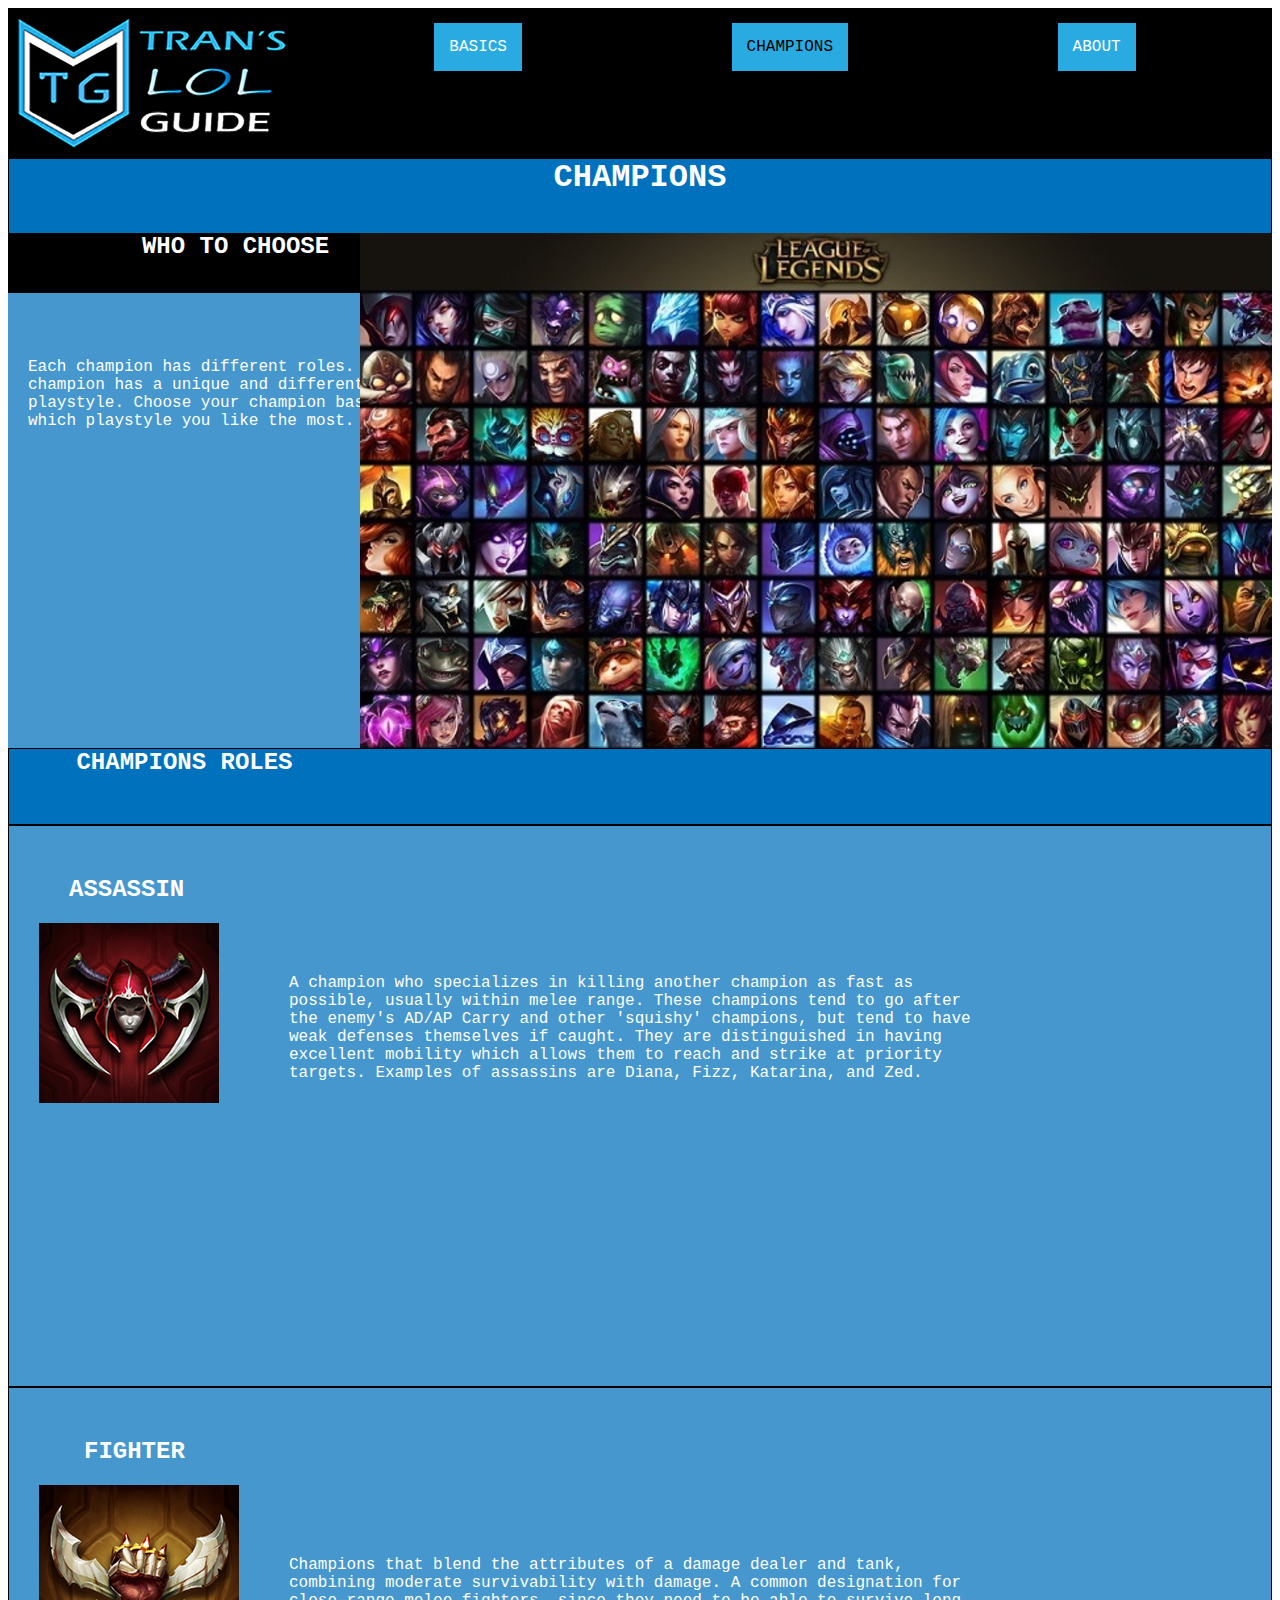
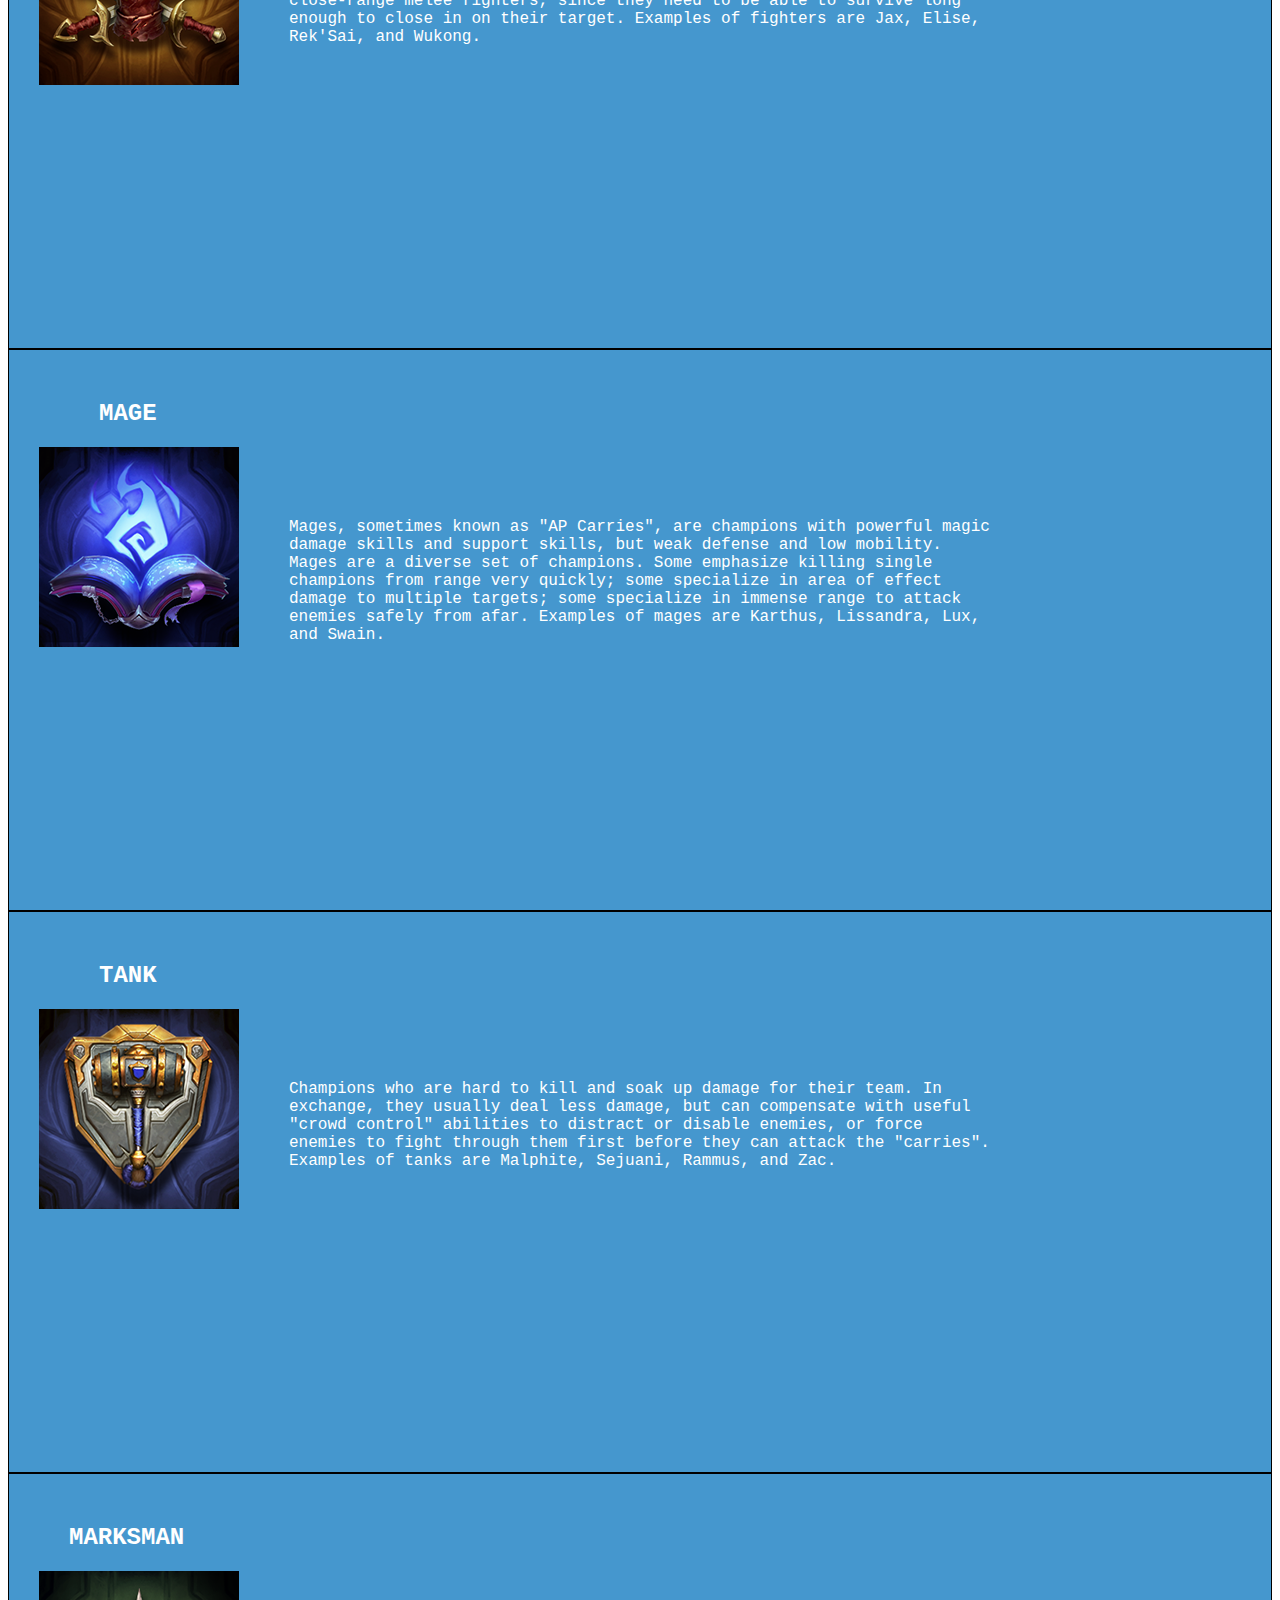
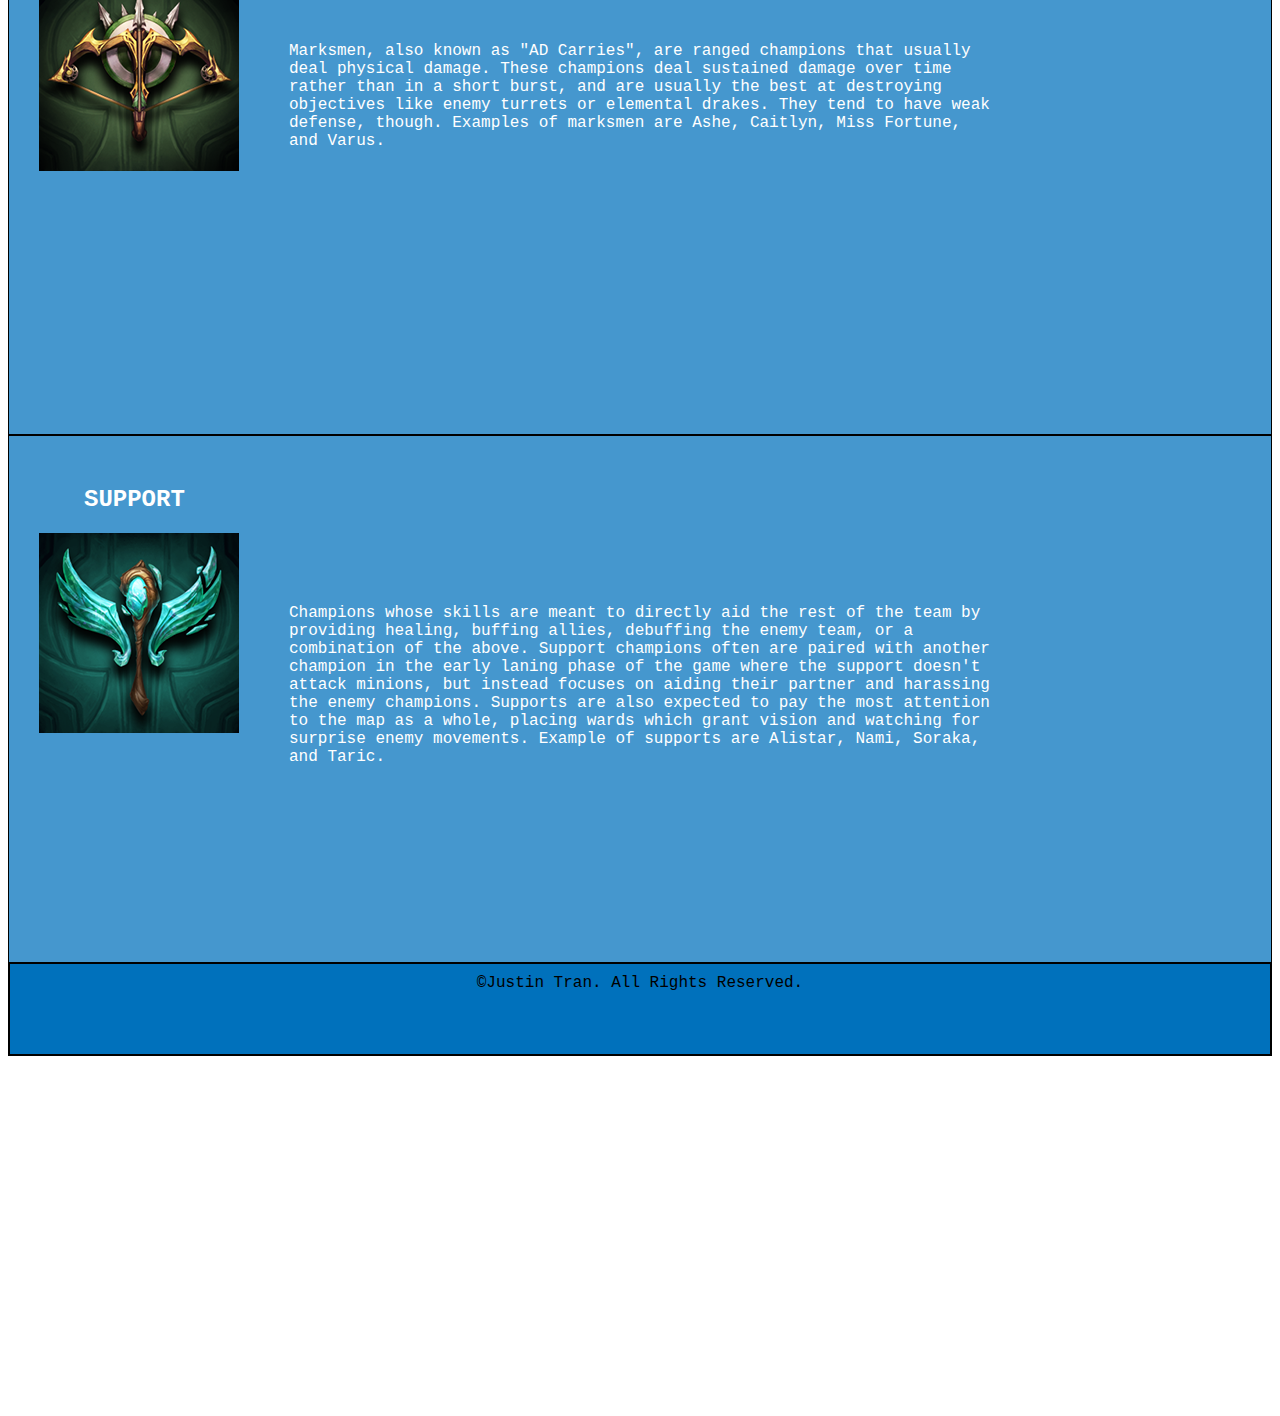
<file: index3.html>
<!DOCTYPE html>
<html>
<head>
	<link rel="stylesheet" type="text/css" href="css/style3.css"/>
	<meta name="viewport" content="width=device-width, initial-scale=1.0"/>
	<title>Champions</title>
</head>
<body>
	<header>
		<section class="top">
			<a href="index.html">
			<img src="images/logo1.png" class="logo">
			</a>
			<a href="index2.html" class="champions" id="ab">BASICS</a>
			<a href="index3.html" class="champions2" id="ab">CHAMPIONS</a>
			<a href="index4.html" class="champions" id="ab">ABOUT</a>
		</section>
			<h1 class="champions3">CHAMPIONS</h1>
		<section>
			<article id="who">
				<header>
					<h2 class="who">WHO TO CHOOSE</h2>
					<p class="ab">Each champion has different roles. Each champion has a unique and different playstyle. Choose your champion based on which playstyle you like the most.</p>
			</header>
				</article>
		</section>
		<img src="images/champions.jpeg" class="imagestyle1">
		<section>
			<h2 class="roles">CHAMPIONS ROLES</h2>
		</section>
		<section class="assassin">
			<article>
				<header>
					<h2 class="assassin3">ASSASSIN</h2>
					<img src="images/assassin.png">
					<p class="assassin2">A champion who specializes in killing another champion as fast as possible, usually within melee range. These champions tend to go after the enemy's AD/AP Carry and other 'squishy' champions, but tend to have weak defenses themselves if caught. They are distinguished in having excellent mobility which allows them to reach and strike at priority targets. Examples of assassins are Diana, Fizz, Katarina, and Zed.</p>
					<p2>Common Positions : Mid, Jungle</p2>
				</header>
			</article>
		</section>
		<section class="fighter">
			<article>
				<header>
					<h2 class="fighter3">FIGHTER</h2>
					<img src="images/fighters.png">
					<p class="fighter2">Champions that blend the attributes of a damage dealer and tank, combining moderate survivability with damage. A common designation for close-range melee fighters, since they need to be able to survive long enough to close in on their target. Examples of fighters are Jax, Elise, Rek'Sai, and Wukong.</p>
				</header>
			</article>
		</section>
		<section class="mage">
			<article>
				<header>
					<h2 class="mage3">MAGE</h2>
					<img src="images/mage.png">
					<p class="mage2">Mages, sometimes known as "AP Carries", are champions with powerful magic damage skills and support skills, but weak defense and low mobility. Mages are a diverse set of champions. Some emphasize killing single champions from range very quickly; some specialize in area of effect damage to multiple targets; some specialize in immense range to attack enemies safely from afar. Examples of mages are Karthus, Lissandra, Lux, and Swain.</p>
				</header>
			</article>
		</section>
		<section class="tank">
			<article>
				<header>
					<h2 class="tank3">TANK</h2>
					<img src="images/tanks.png">
					<p class="tank2">Champions who are hard to kill and soak up damage for their team. In exchange, they usually deal less damage, but can compensate with useful "crowd control" abilities to distract or disable enemies, or force enemies to fight through them first before they can attack the "carries". Examples of tanks are Malphite, Sejuani, Rammus, and Zac.</p>
				</header>
			</article>
		</section>
		<section class="marksman">
			<article>
				<header>
					<h2 class="marksman3">MARKSMAN</h2>
					<img src="images/marksman.png">
					<p class="marksman2"> Marksmen, also known as "AD Carries", are ranged champions that usually deal physical damage. These champions deal sustained damage over time rather than in a short burst, and are usually the best at destroying objectives like enemy turrets or elemental drakes. They tend to have weak defense, though. Examples of marksmen are Ashe, Caitlyn, Miss Fortune, and Varus.</p>
				</header>
			</article>
		</section>
		<section class="support">
			<article>
				<header>
					<h2 class="support3">SUPPORT</h2>
					<img src="images/support.png">
					<p class="support2">Champions whose skills are meant to directly aid the rest of the team by providing healing, buffing allies, debuffing the enemy team, or a combination of the above. Support champions often are paired with another champion in the early laning phase of the game where the support doesn't attack minions, but instead focuses on aiding their partner and harassing the enemy champions. Supports are also expected to pay the most attention to the map as a whole, placing wards which grant vision and watching for surprise enemy movements. Example of supports are Alistar, Nami, Soraka, and Taric.</p>
				</header>
			</article>
		</section>
	<footer>©Justin Tran. All Rights Reserved.</footer>
</body>
</html>
</file>
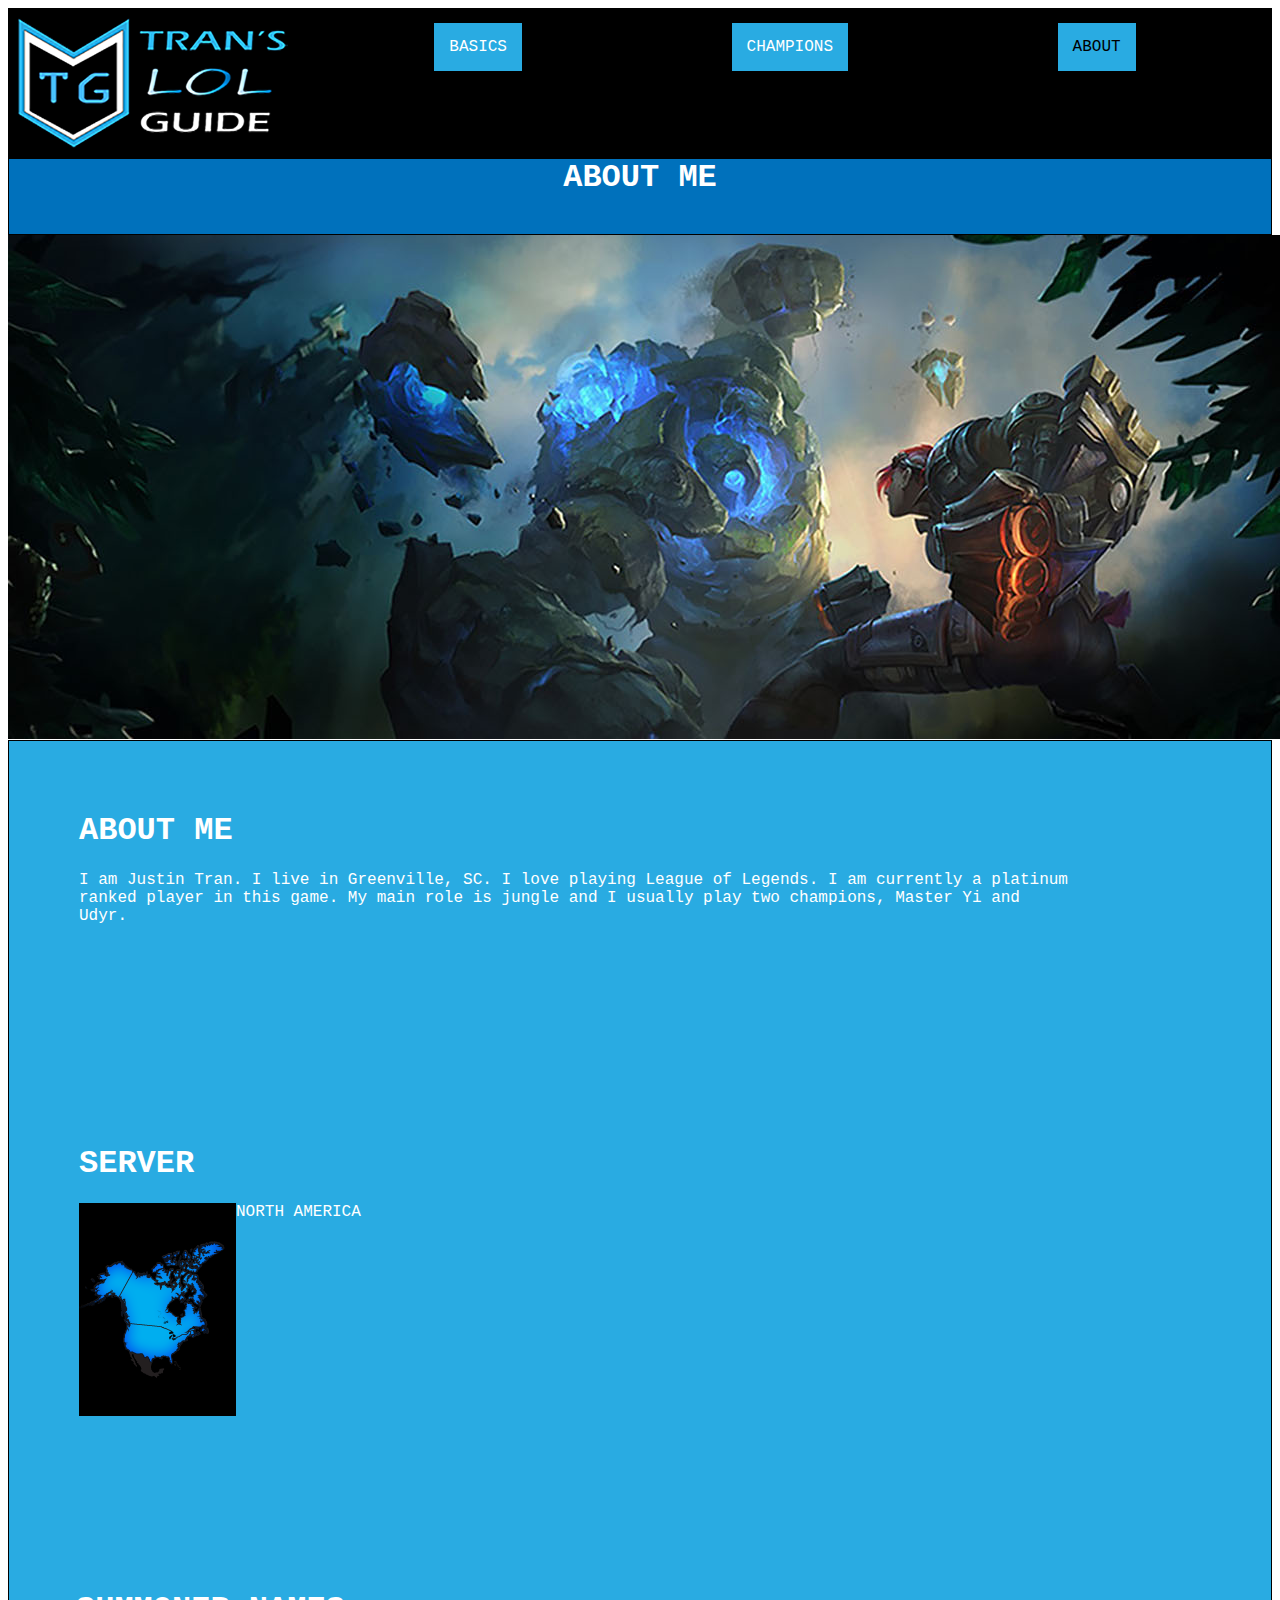
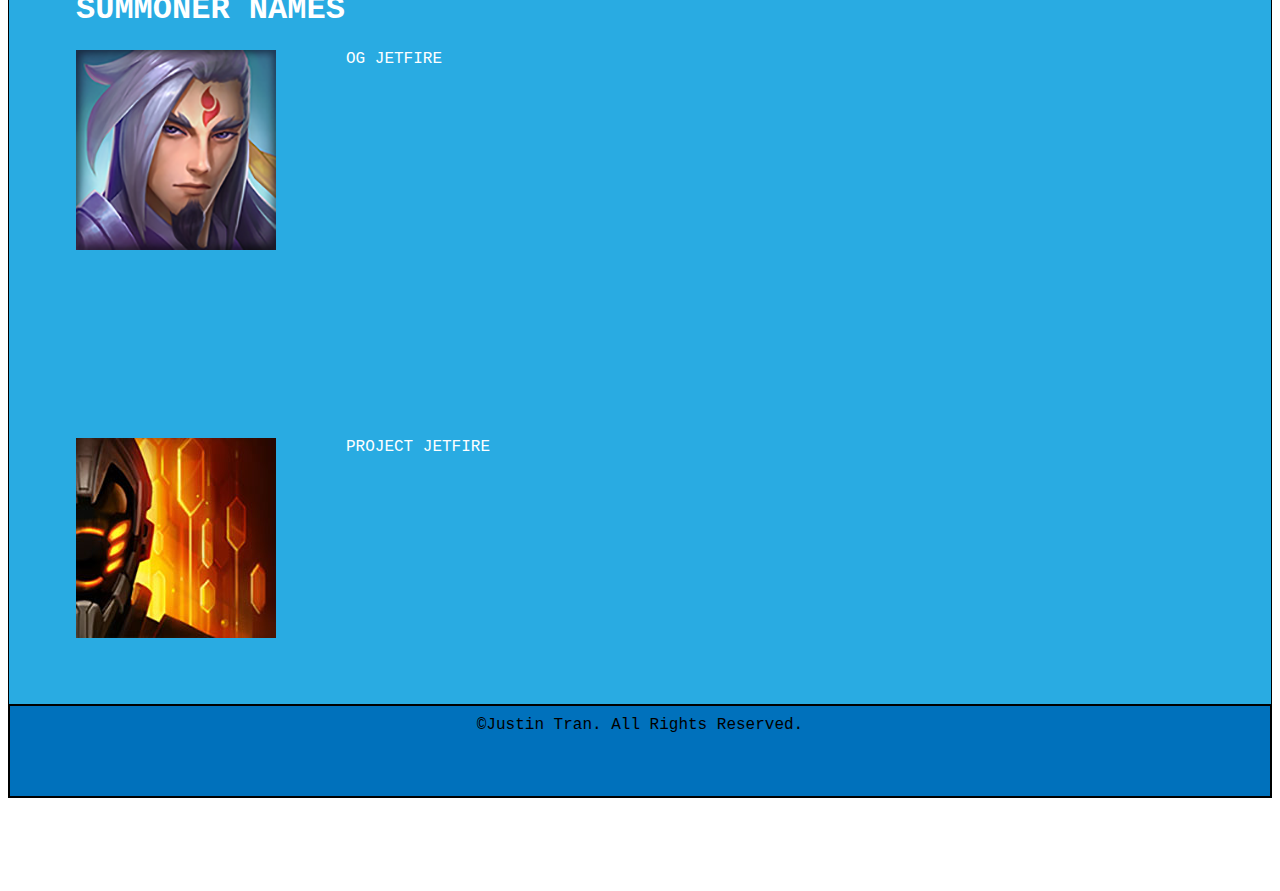
<file: index4.html>
<!DOCTYPE html>
<html>
<head>
	<link rel="stylesheet" type="text/css" href="css/style4.css"/>
	<meta name="viewport" content="width=device-width, initial-scale=1.0"/>
	<title>About Me</title>
</head>
<body>
	<header>
		<section class="top">
			<a href="index.html">
			<img src="images/logo1.png" class="logo">
			</a>
			<a href="index2.html" class="champions" id="ab">BASICS</a>
			<a href="index3.html" class="champions" id="ab">CHAMPIONS</a>
			<a href="index4.html" class="about" id="ab">ABOUT</a>
		</section>
		<h1 class="aboutme">ABOUT ME</h1>
		<img src="images/visualupdate.jpg" class="update">
		<div class="wrapper">
			<section>
				<article>
					<header class="aboutme2">
						<h1>ABOUT ME</h1>
						<p>I am Justin Tran. I live in Greenville, SC. I love playing League of Legends. I am currently a platinum ranked player in this game. My main role is jungle and I usually play two champions, Master Yi and Udyr.</p>
					</header>
				</article>
			</section>
			<section>
				<article>
					<header class="server">
						<h1>SERVER</h1>
						<p id="na"><img src="images/naserver.png" class="na">NORTH AMERICA</p>
					</header>
				</article>
			</section>
			<section>
				<article>
					<header class="og1">
						<h1>SUMMONER NAMES</h1>
						<p><img src="images/masteryi2.png" class="yi">OG JETFIRE</p>
					</header>
				</article>
			</section>
			<section>
				<article>
					<header class="og2">
					<p><img src="images/projectyi.jpeg" class="yi">PROJECT JETFIRE</p>
					</header>
				</article>
			</section>
		</div>
		<footer>©Justin Tran. All Rights Reserved.</footer>
</body>
</html>
</file>
<file: css/style.css>
html{
	font-family: courier new
}
.learn{
	background-color:#29ABE2; 
	height:170px;
	border:solid black;
}
.apply{
	color:white;
	font-size: 30pt;
	text-align: right;
	float:right;
	clear:left;
	margin-right: 30px;
}
.basics{
	background-color:black;
	height:90px;
	text-align:center;
}
.clearfix:after{
	content: “.”;
	visibility: hidden;
	display: block;
	height: 0;
	clear: both;
}

.champions{
	background-size: 47px;
	background-color: #29ABE2;
	color:white;
	text-align:center;
	height:47px;
	padding:15px;
	position:relative;
	top:+30px;
}
.home{
	text-align:center;
	background-color:#0071BC;
	color:white;
	height:75px;
	border:solid black 1px;
	position:relative;
	top:-22px;
}
.what{
	color:white;
	background-color: #29ABE2;
	text-align:center;
	height:75px;
	border:solid black 1px;
	position: relative;
	top:-45px;
}
#game1{
	background-color:#29ABE2;
	height:472px;
	border:solid black 2px;

}
.game1{
	background-color:#0071BC;
	width:585px; 
	margin:40px;
	padding:20px;
	position: relative; 
	top: +100px; 
}
.game2{
	background-color:#0071BC;
	width:585px; 
	margin:40px;
	padding:20px;
	position: relative; 
	top: -90px; 
}
.game3{
	background-color:#0071BC;
	width:585px; 
	margin:40px;
	padding:20px;
	position: relative; 
	top: -280px; 
}
.column {
    float: right;
}

/* Clear floats after the columns */
.row:after {
    content: "";
    display: table;
    clear: both;
}
.column2{
	float:left;
}
#lol{
	float:right;
	clear:left;
	margin:40px;
}
article{
	clear:right;
}
#ab{
	margin:150px;
}
.wrapper{
	background-color:#29ABE2;
	height:1700px;
	position:relative;
	top:-85px;
}
.t-image {
    position: relative /* Declared position allows for location changes */
    top: -2px; /* Moves the image 2px closer to the top of the page */
}
.imagestyle1 { 
	position: relative; 
	top: -250px; 
}
.imagestyle2{
	position: relative; 
	top: -600px;
}
.imagestyle3{
	position: relative; 
	top: -650px;
}
footer{
	background-color: #0071BC;
	text-align: center;
	height:70px;
	position:relative;
	top:-85px;
	border: solid black 2px;
	padding:10px;
}
a{
	text-decoration: none;
}
@media only screen and (max-width: 800px) { 
     /*For mobile phones:*/ 
}
</file>
<file: css/style2.css>
html{
	font-family:courier new;
}
.top{
	background-color:black;
	height:150px;
	text-align:center;
}
.logo{
	float:left;
	clear:right;
	margin:10px;
}
#ab{
	margin:100px;
}
.champions{
	background-size: 47px;
	background-color: #29ABE2;
	color:white;
	text-align:center;
	height:47px;
	padding:15px;
	position:relative;
	top:+30px;
	text-decoration: none;
}
.champions2{
	background-size: 47px;
	background-color: #29ABE2;
	text-align:center;
	color:black;
	height:47px;
	padding:15px;
	position:relative;
	top:+30px;
	text-decoration: none;
}
.basics{
	text-align:center;
	background-color:#0071BC;
	color:white;
	height:75px;
	border:solid black 1px;
	position:relative;
	top:-21px;
}
.control{
	background-color:#29ABE2;
	position:relative;
	top:-43px;
	border:solid black 3px;
	color:white;
}
#h3{
	margin-left: 20px;
}
#p{
	padding: 20px;
}
h2{
	margin-left: 20px
}
h3{
	margin-left: 20px
}
h4{
	margin-left: 20px
}
img{
	margin-left: 20px
}
footer{
	background-color: #0071BC;
	text-align: center;
	height:70px;
	position:relative;
	top:-50px;
	border: solid black 2px;
	padding:10px;
}
@media only screen and (max-width: 800px) { 
     /*For mobile phones:*/ 
}
</file>
<file: css/style3.css>
html{
	font-family:courier new;
}
.top{
	background-color:black;
	height:150px;
	text-align:center;
}
.champions{
	background-size: 47px;
	background-color: #29ABE2;
	color:white;
	text-align:center;
	height:47px;
	padding:15px;
	position:relative;
	top:+30px;
	text-decoration: none;
}
.champions2{
	background-size: 47px;
	background-color: #29ABE2;
	text-align:center;
	color:black;
	height:47px;
	padding:15px;
	position:relative;
	top:+30px;
	text-decoration: none;
}
.logo{
	float:left;
	clear:right;
	margin:10px;
}
#ab{
	margin:100px;
}
.ab{
	margin:20px;
	margin-right:25px;
	color:white;
}
.champions3{
	text-align:center;
	background-color:#0071BC;
	color:white;
	height:75px;
	border:solid black 1px;
	position:relative;
	top:-21px;
}
.who{
	color:white;
	position:relative;
	top:-45px;
	background-color: black;
	width:100%;
	text-align: center;
	height:60px;
}

.imagestyle1{
	float:right;
	clear:left;
	margin:0px;
	position: relative;
	top:-525px;
}
#who{
	background-color: #4597CE;
	height:480px;
	position:relative;
	width:36%;
}
.roles{
	text-align:center;
	background-color:#0071BC;
	color:white;
	height:75px;
	border:solid black 1px;
	position:relative;
	top:-30px;
}
.assassin{
	background-color:#4597CE;
	height:500px;
	padding:30px;
	border:solid black 1px;
	color:white;
	position:relative;
	top:-50px;
}
.assassin2{
	position:relative;
	top:-400px;
	padding:250px;
}
.assassin3{
	position:relative;
	left:+30px;
}
.fighter{
	background-color:#4597CE;
	height:500px;
	padding:30px;
	border:solid black 1px;
	color:white;
	position:relative;
	top:-50px;
}
.fighter2{
	position:relative;
	top:-400px;
	padding:250px;
}
.fighter3{
	position:relative;
	left:+45px;
}
.mage{
	background-color:#4597CE;
	height:500px;
	padding:30px;
	border:solid black 1px;
	color:white;
	position:relative;
	top:-50px;
}
.mage2{
	position:relative;
	top:-400px;
	padding:250px;
}
.mage3{
	position:relative;
	left:+60px;
}
.tank{
	background-color:#4597CE;
	height:500px;
	padding:30px;
	border:solid black 1px;
	color:white;
	position:relative;
	top:-50px;
}
.tank2{
	position:relative;
	top:-400px;
	padding:250px;
}
.tank3{
	position:relative;
	left:+60px;
}
.marksman{
	background-color:#4597CE;
	height:500px;
	padding:30px;
	border:solid black 1px;
	color:white;
	position:relative;
	top:-50px;
}
.marksman2{
	position:relative;
	top:-400px;
	padding:250px;
}
.marksman3{
	position:relative;
	left:+30px;
}
.support{
	background-color:#4597CE;
	height:500px;
	padding:30px;
	border:solid black 1px;
	color:white;
	position:relative;
	top:-50px;
}
.support2{
	position:relative;
	top:-400px;
	padding:250px;
}
.support3{
	position:relative;
	left:+45px;
}
footer{
	background-color: #0071BC;
	text-align: center;
	height:70px;
	position:relative;
	top:-85px;
	border: solid black 2px;
	padding:10px;
}
@media only screen and (max-width: 800px) { 
     /*For mobile phones:*/ 
}
</file>
<file: css/style4.css>
html{
	font-family:courier new;
}
.top{
	background-color:black;
	height:150px;
	text-align:center;
}
.champions{
	background-size: 47px;
	background-color: #29ABE2;
	color:white;
	text-align:center;
	height:47px;
	padding:15px;
	position:relative;
	top:+30px;
	text-decoration: none;
}
.about{
	background-size: 47px;
	background-color: #29ABE2;
	text-align:center;
	color:black;
	height:47px;
	padding:15px;
	position:relative;
	top:+30px;
	text-decoration: none;
}
.logo{
	float:left;
	clear:right;
	margin:10px;
}
#ab{
	margin:100px;
}
.aboutme{
	text-align:center;
	background-color:#0071BC;
	color:white;
	height:75px;
	border:solid black 1px;
	position:relative;
	top:-21px;
}
.update{
	position:relative;
	top:-43px;
}
.wrapper{
	background-color:#29ABE2;
	height:1600px;
	position: relative;
	top:-47px;
	border:solid black 1px;
}
.aboutme2{
	color:white;
	margin-right:200px;
	margin-left:70px;
	position:relative;
	top:+50px;
}
.server{
	margin:70px;
	position:relative;
	top:+200px;
	color:white;
}
.na{
	float:left;
}
.og1{
	margin:70px;
	position:relative;
	top:+500px;
	color:white;
	left:-160px;
}
.og2{
	margin:70px;
	position:relative;
	top:+800px;
	color:white;
	left:-430px;
}
.clearfix:after{
	content: “.”;
	visibility: hidden;
	display: block;
	height: 0;
	clear: both;
}
.yi{
	margin-right:70px;
	float:left;
}
#yi{
	position:relative;
	top:+100px;
}
footer{
	background-color: #0071BC;
	text-align: center;
	height:70px;
	position:relative;
	top:-85px;
	border: solid black 2px;
	padding:10px;
}
@media only screen and (max-width: 800px) { 
     /*For mobile phones:*/ 
}
</file>
